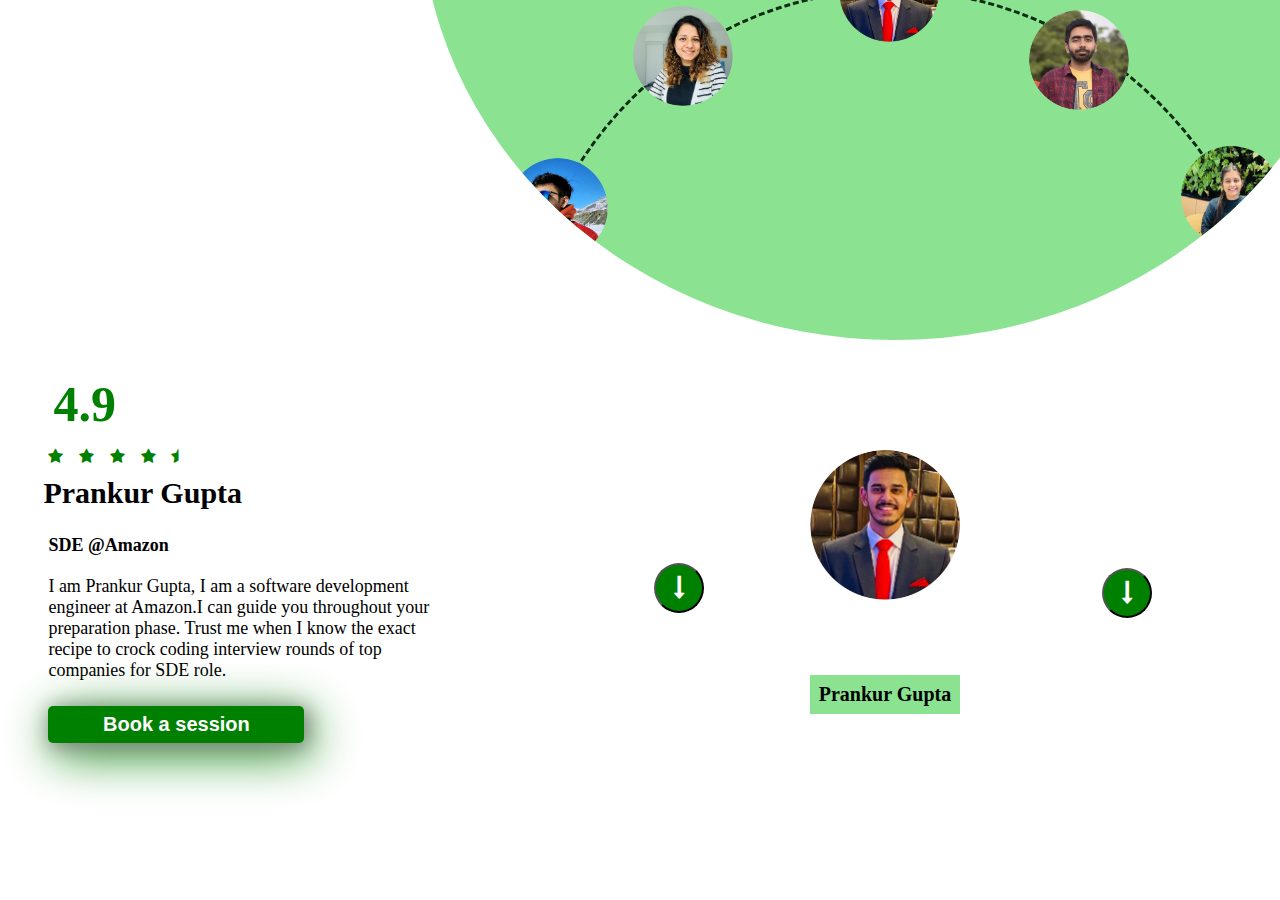
<file: index.html>
<!DOCTYPE html>







<html lang="en">

<head>
    <meta charset="UTF-8">
    <meta http-equiv="X-UA-Compatible" content="IE=edge">
    <meta name="viewport" content="width=device-width, initial-scale=1.0">
    <title> Mentro-Web-Challenge</title>
<link rel="stylesheet" href="test.css">

<!-- <link rel="stylesheet" href="images/test.css"> -->
    <link rel="stylesheet" href="https://maxcdn.bootstrapcdn.com/font-awesome/4.7.0/css/font-awesome.min.css">
</head>
<body>
   
    <div class="container">
      <div class="text-side">
          <h3 class="rate">4.9</h3>
          <div class="rating">
              
          
        <span><i class="fa fa-star" aria-hidden="true"></i></span>
              <span><i class="fa fa-star" aria-hidden="true" ></i></span>
              <span><i class="fa fa-star" aria-hidden="true" ></i></span>
              <span><i class="fa fa-star" aria-hidden="true"></i></span>
              <span><i class="fa fa-star-half" aria-hidden="true"></i></span>
        
        </div>
        <h1 class="h1">Prankur Gupta</h1>
      <p class="title">SDE @Amazon</p>
      <p class="text">I am Prankur Gupta, I am a software development engineer at Amazon.I can guide you throughout your preparation phase. Trust me when I know the exact recipe to crock coding interview rounds of top companies for SDE role. </p>
    <button class="btn-x" type="submit"> 
    Book a session 
    </button>
    
    
      </div>  
      <div class="slides">
        <div class="slide-holder">


    <div class="slide ">






       <img src="images/Ellipse 17.png" alt="image">
        
    </div>

     

 <div class="slide ">






       <img src="images/Ellipse 18.png" alt="image">
        
    </div>

     
    <div class="slide" >
        <img src="images/Ellipse 21.png" alt="inage">

        
    </div>


             <div class="slide" >







        <img src="images/Ellipse 20.png" alt="image">

        
    </div>


          <div class="slide " >
        <img src="images/Ellipse 19.png" alt="image">


    </div>


    <div class="slide" >



        <img  src = "images/Ellipse 17.png"  alt="image"/>
        

      
    </div>



    <div class="slide" >
        <img src="images/Ellipse 18.png" alt="inage">

        
    </div>

    <div class="slide ">






       <img src="images/Ellipse 21.png" alt="image">
        
    </div>


    <div class="slide" >







        <img src="images/Ellipse 19.png" alt="image">

        
    </div>




        </div>
   

    </div>
 
    <button class="btn-left" type="submit"> <i class="fa fa-long-arrow-down"></i> </button>

        <button class="btn-right" type="submit"><i class="fa fa-long-arrow-down"></i> </button>

<div class="center-img" id="bg">
    <img src="images/Ellipse 17.png" alt="center-img">
</div>
<div class="name-tag" id="names">
    Prankur Gupta
</div>
      </div>
    </div>
    
    
    
    </body>
   
  
    <script src="script.js"></script>
    <!-- <script src="test.js"></script> -->
    </html>
</file>
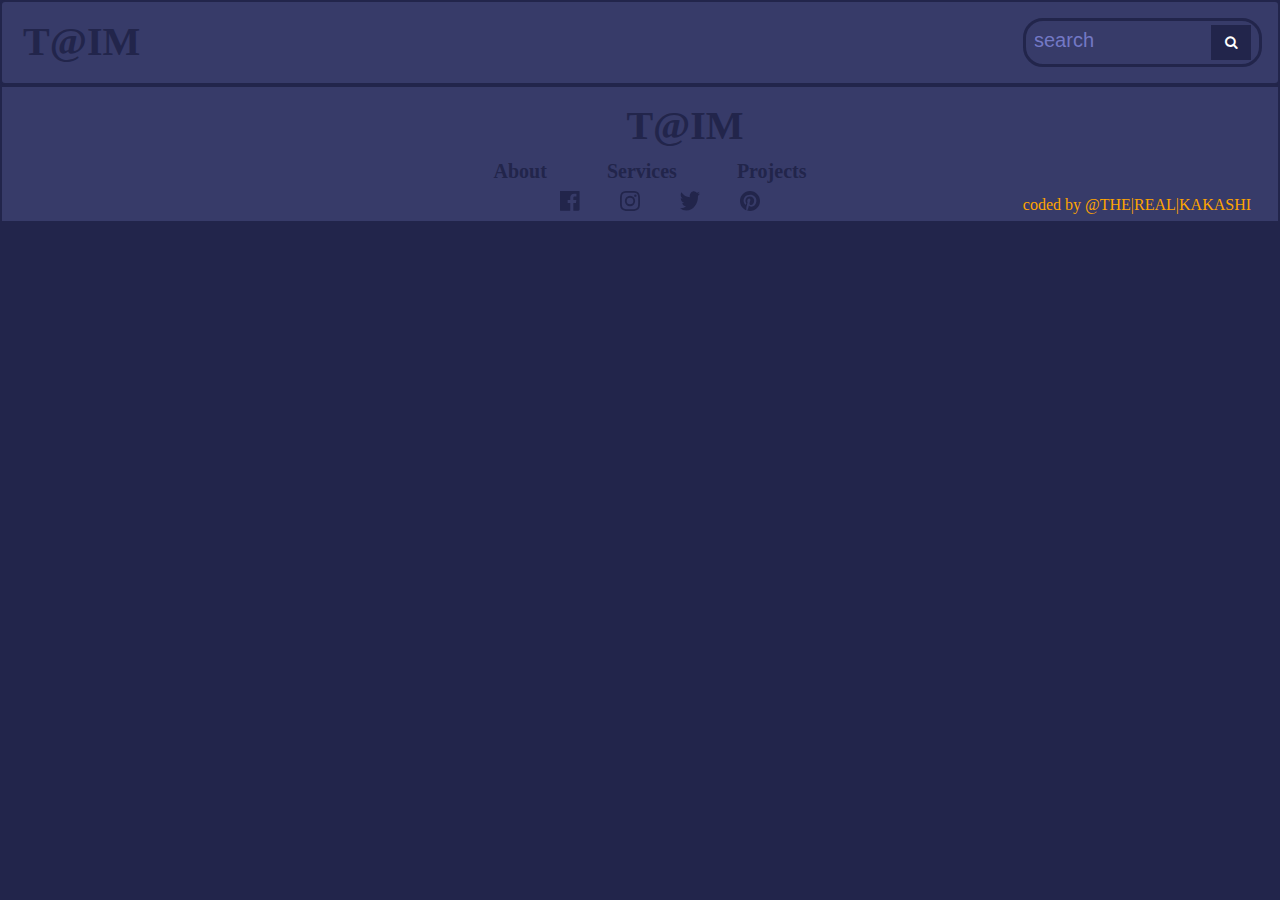
<file: movieApp.html>
<!DOCTYPE html>
<html lang="en">
  <head>
    <meta charset="UTF-8" />
    <meta http-equiv="X-UA-Compatible" content="IE=edge" />
    <meta name="viewport" content="width=device-width, initial-scale=1.0" />
     <link rel="stylesheet" href="https://maxcdn.bootstrapcdn.com/font-awesome/4.7.0/css/font-awesome.min.css">
    <title>Document</title>

  </head>
  <body>
    <header>
      <h1>T@IM</h1>
      <form class="form-control" id="form">
        <input type="text" placeholder="search" id="search"  class="search"/>
        <button id="headBtn">
         <i class="fa fa-search" aria-hidden="true"></i>
        </button>
      </form>
    </header>
    <main id="main">
  
    </main>
    <footer>
     <h1 id="logo">T@IM</h1> 
<nav class="bottom">
  <h6>  About </h6>
  <h6>Services</h6>
  <h6>Projects</h6>
  
</nav>
<div class="icons"><img src="images/icon-facebook.svg" alt="facebook">
    <img src="images/icon-instagram.svg" alt="instagram">
    <img src="images/icon-twitter.svg" alt="twitter">
    <img src="images/icon-pinterest.svg" alt="pin-interest">
</div>
<div class="owner">
    coded by @THE|REAL|KAKASHI
</div>
    </footer>
  </body>
  <style>
    * {
      box-sizing: border-box;
      margin: 0;
      padding: 0;
    }
    :root {
      --primary-color: #22254b;
      --secondary-color: #373b69;
    }
    body {
      display: flex;
      flex-direction: column;
      background-color: var(--primary-color);
    
      width: 100%;
      max-width: 100%;
      overflow-x: hidden;
    }
    header {
      
      background-color:  var(--secondary-color);

    border: solid 2px var(--primary-color);
      padding: 1rem;
      border-radius: 5px;
      width: 100%;
    box-shadow: 0px 4px 6px rgba(0, 0, 0 0.8);
      display: flex;
      justify-content: space-between;
    }
    header h1 {
      font-size: 40px;
      color: var(--primary-color);
      margin-left: 50px;
      margin-left: 5px;
    }
    #form{
      border: solid 3px var(--primary-color);
      display: flex;
      justify-content: center;
      align-items: center;
      border-radius: 20px;
      padding: 0.25rem 0.5rem;
    }
    .search{
      width: auto;
      height: 100%;
      background-color: transparent;
      border: 0;
      border-radius: 20px;
    align-items: center;
    display: flex;
    }
    .search::placeholder {
      color: #7378c5;
      font-size: 20px;
    }
    .search:focus{
        outline: 0;
        background-color: var(--primary-color);
        color: #fff;
        font-size: 1rem;
    }
    header #headBtn {
      padding: 10px 14px;
      border: none;
      background-color: var(--primary-color);
    }
    button i {
      font-size: 20px;
      color: #fff;
    }

     main{
          display: flex;
          justify-content: center;
          align-items: center;
          width: 100%;
          margin: 0;
          flex-wrap: wrap;
          background-color:var(--primary-color);
          /* color: #fff; */
      }
      .movie{
          background-color: var(--secondary-color);
          width: 300px;
          margin: 1rem;
          /* border-radius: 20px; */
          /* padding: 0.25rem; */
          position: relative;
          /* height: 500px; */
          overflow: hidden;
          border: 0;
          box-shadow: 0px 4px 5px rgba(0, 0, 0 0.2);
      }
      .movie-img{
          width: 100%;
          /* height: 250px; */
      }
      .movie-img img{
          width: 100%;
          /* border-top-right-radius: 20px; */
          /* border-top-left-radius: 20px; */
          /* height: 100%; */
          /* object-fit: cover; */
      }
      .movie-info{
          display: flex;
          justify-content:space-between;
          padding: 0.5rem 1rem 1rem;
          align-items: center;
          letter-spacing: 0.5px;
      }
      .movie-info h3{
        margin-top: 0;
      }
      .movie-info h5{
        border-radius: 3px;
        font-weight: bold;
        padding: 0.25rem;
        background-color: var(--primary-color);
      }
       .movie-info h5.green{
        color: lightgreen;
       }

       .movie-info h5.orange{
        color: orange;
       }

       .movie-info h5.red{
        color: red;
       }
       .overview{
        background-color: #fff;
padding: 2rem;
position: absolute;
left: 0;
bottom: 0;
color: #000;
right: 0;
max-height: 100%;
transform: translateY(101%);
transition: transform 0.3s ease-in;
       }
       .movie:hover .overview{
        transform: translateY(0);
       }





footer{
    background-color: var(--secondary-color);
    width: 100%;
    max-width: 100%;
    /* margin-top: -5px; */
    
    border: solid 2px var(--primary-color);
    display: flex;
    flex-direction: column;
    align-items: center;
    position: relative;
}
footer #logo{
    margin-left: 90px;
    margin-top: 15px;
    margin-bottom: 8px;
    /* width: 100px; */
    font-size: 40px;
    color: var(--primary-color);
    overflow: hidden;
}
.icons{
    display: flex;
    flex-direction: row;
    /* margin-left: 80px; */
    margin-left: 0px;
    margin-top: 0px;
    color:var(--primary-color);
}
.bottom{
    display: flex;
    margin-left: -40px;
}
.bottom h6{
    margin-left: 60px;
    font-size: 20px;
    margin-top: 3px;
    margin-bottom: 3px;
    color: var(--primary-color);
}
.icons img{
    margin-left: 40px;
    margin-top: 5px;
    margin-bottom: 10px;
}
.owner{
    margin: auto;
    position: absolute;
    width: 90%;
    left: 80%;
    bottom: 5%;
    color: orange;
}
  </style>
  <script src="movie.js"></script>
</html>
</file>
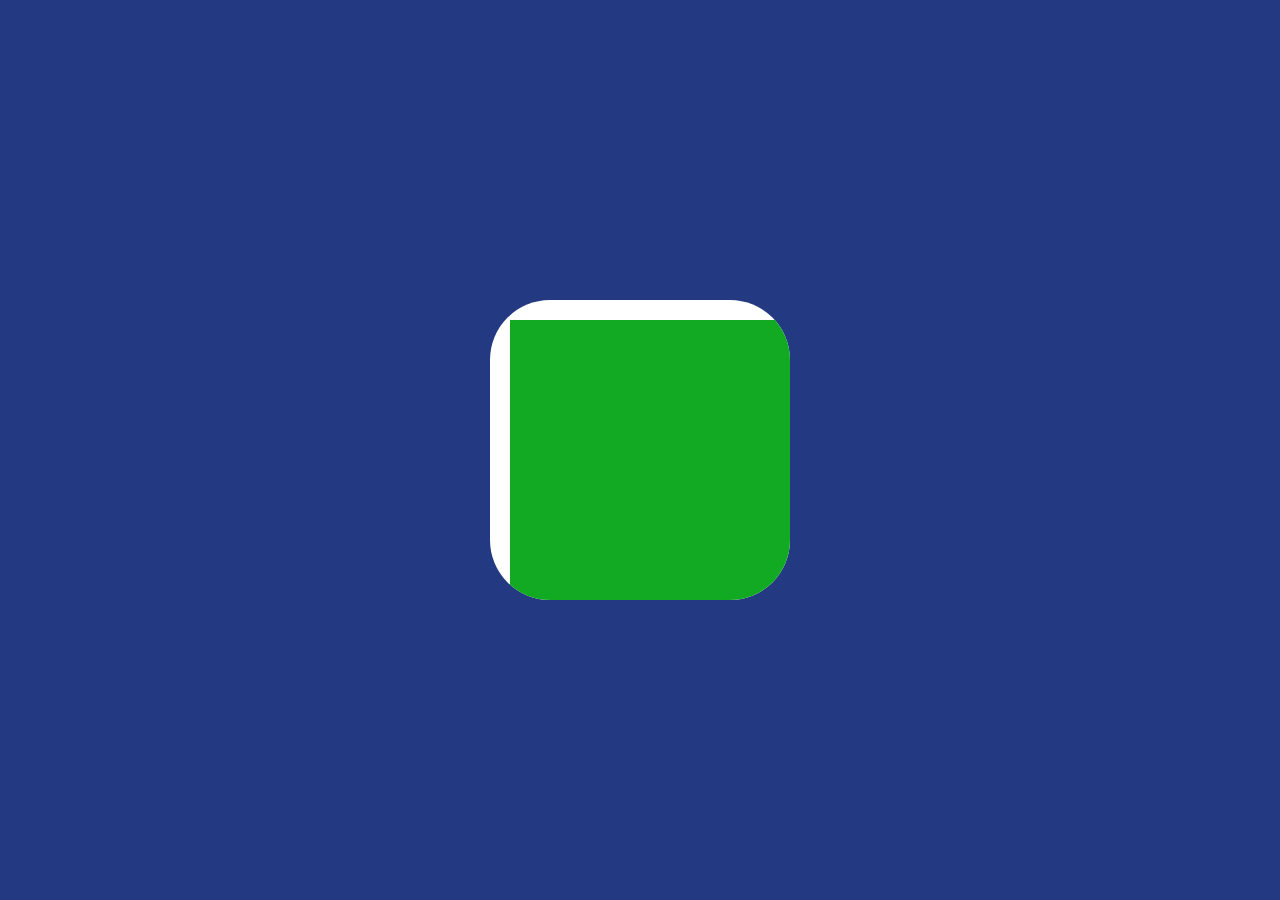
<file: My-Logo.html>
<!DOCTYPE html>
<html lang="en">
<head>
    <meta charset="UTF-8">
    <meta http-equiv="X-UA-Compatible" content="IE=edge">
    <meta name="viewport" content="width=device-width, initial-scale=1.0">
     <link rel="stylesheet" href="https://maxcdn.bootstrapcdn.com/font-awesome/4.7.0/css/font-awesome.min.css">

    <title>My Logo</title>
</head>
<body>
   <div class="logo-container" id="logofixer">
    <div class="logo-turner">
        <div class="circle1">

        </div>
        <div class="circle2">
            <div class="before-icon"></div>
        </div>
        <div class="cutText"></div>
    </div>
   </div> 
</body>
<style>
*{
    box-sizing: border-box;
    margin: 0;
    padding: 0;
}
body{
    height: 100vh;
    margin: 0;
    background-color: #233a82;
    display: flex;
    flex-direction: column;
    justify-content: center;
    align-items: center;

}
.logo-container{
    background-color: white;
    width: 300px;
    height: 300px;
    position: relative;
    /* top: 50%; */
    /* left: 50%; */
    border-radius: 20%;
    overflow: hidden;
}
.logo-turner{
    background-color: #1a2;
    width: 100%;
    height: 100%;
    margin: 20px;
    position: absolute;
    top: 0;
}





</style>
</html>
</file>
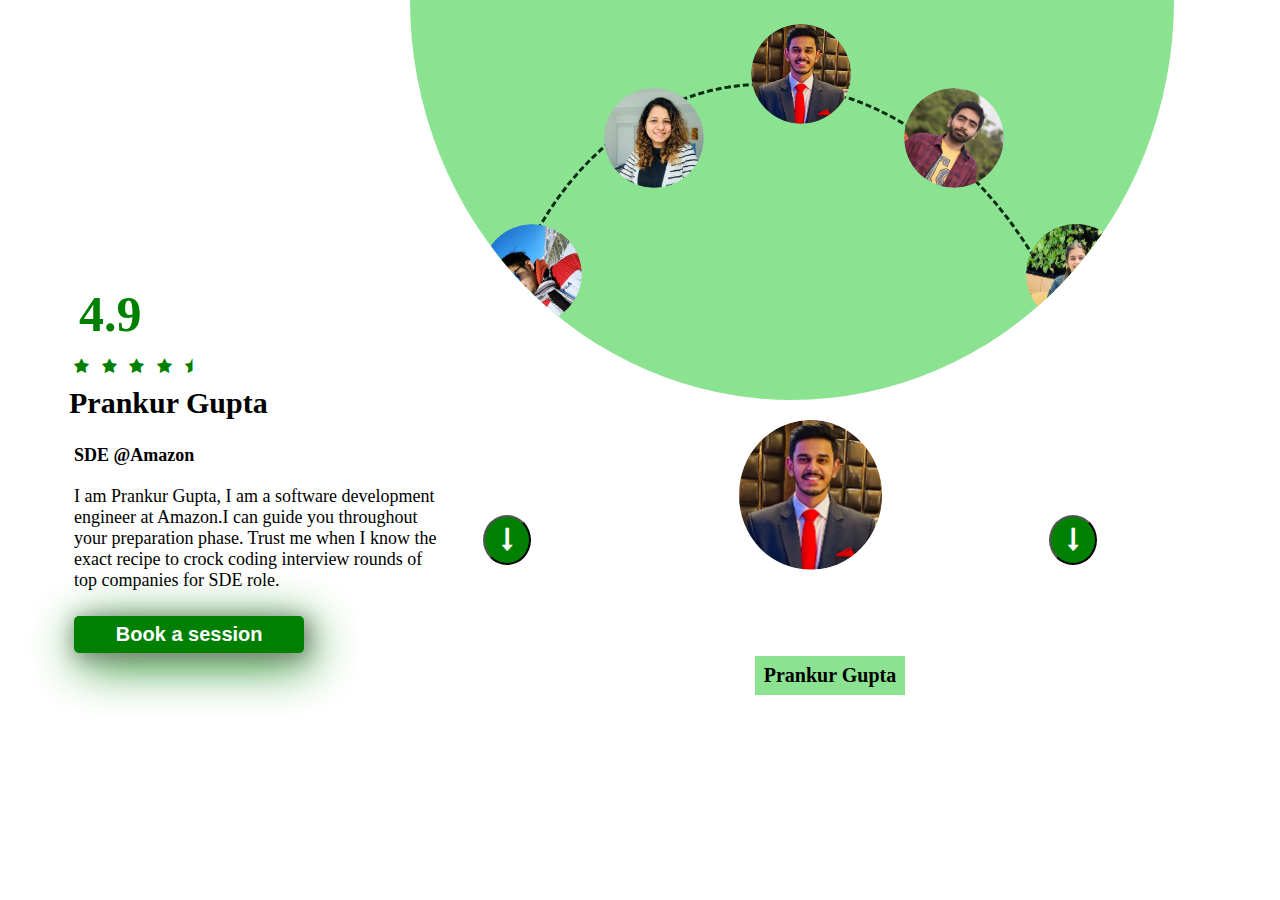
<file: test.html>
<!DOCTYPE html>







<html lang="en">

<head>
    <meta charset="UTF-8">
    <meta http-equiv="X-UA-Compatible" content="IE=edge">
    <meta name="viewport" content="width=device-width, initial-scale=1.0">
    <title> Movie</title>
<link rel="stylesheet" href="images/style.css">
    <link rel="stylesheet" href="https://maxcdn.bootstrapcdn.com/font-awesome/4.7.0/css/font-awesome.min.css">
</head>
<body>
   
    <div class="container">
      <div class="text-side">
          <h3 class="rate">4.9</h3>
          <div class="rating">
              
          
        <span><i class="fa fa-star" aria-hidden="true"></i></span>
              <span><i class="fa fa-star" aria-hidden="true" ></i></span>
              <span><i class="fa fa-star" aria-hidden="true" ></i></span>
              <span><i class="fa fa-star" aria-hidden="true"></i></span>
              <span><i class="fa fa-star-half" aria-hidden="true"></i></span>
        
        </div>
        <h1 class="h1">Prankur Gupta</h1>
      <p class="title">SDE @Amazon</p>
      <p class="text">I am Prankur Gupta, I am a software development engineer at Amazon.I can guide you throughout your preparation phase. Trust me when I know the exact recipe to crock coding interview rounds of top companies for SDE role. </p>
    <button class="btn-x" type="submit"> 
    Book a session 
    </button>
    
    
      </div>  
      <div class="slides">
        <div class="slide-holder">


    <div class="slide ">






       <img src="images/Ellipse 17.png" alt="image">
        
    </div>

     

 <div class="slide ">






       <img src="images/Ellipse 18.png" alt="image">
        
    </div>

     
    <div class="slide" >
        <img src="images/Ellipse 21.png" alt="inage">

        
    </div>


             <div class="slide" >







        <img src="images/Ellipse 20.png" alt="image">

        
    </div>


          <div class="slide " >
        <img src="images/Ellipse 19.png" alt="image">


    </div>


    <div class="slide" >



        <img  src = "images/Ellipse 17.png"  alt="image"/>
        

      
    </div>



    <div class="slide" >
        <img src="images/Ellipse 18.png" alt="inage">

        
    </div>

    <div class="slide ">






       <img src="images/Ellipse 21.png" alt="image">
        
    </div>


    <div class="slide" >







        <img src="images/Ellipse 19.png" alt="image">

        
    </div>




        </div>
   

    </div>
 
    <button class="btn-left" type="submit"> <i class="fa fa-long-arrow-down"></i> </button>

        <button class="btn-right" type="submit"><i class="fa fa-long-arrow-down"></i> </button>

<div class="center-img" id="bg">
    <img src="images/Ellipse 17.png" alt="center-img">
</div>
<div class="name-tag" id="names">
    Prankur Gupta
</div>
      </div>
    </div>
    
    
    
    </body>
   
  
    <!-- <script src="script.js"></script> -->
    <script src="test.js"></script>
    </html>
</file>
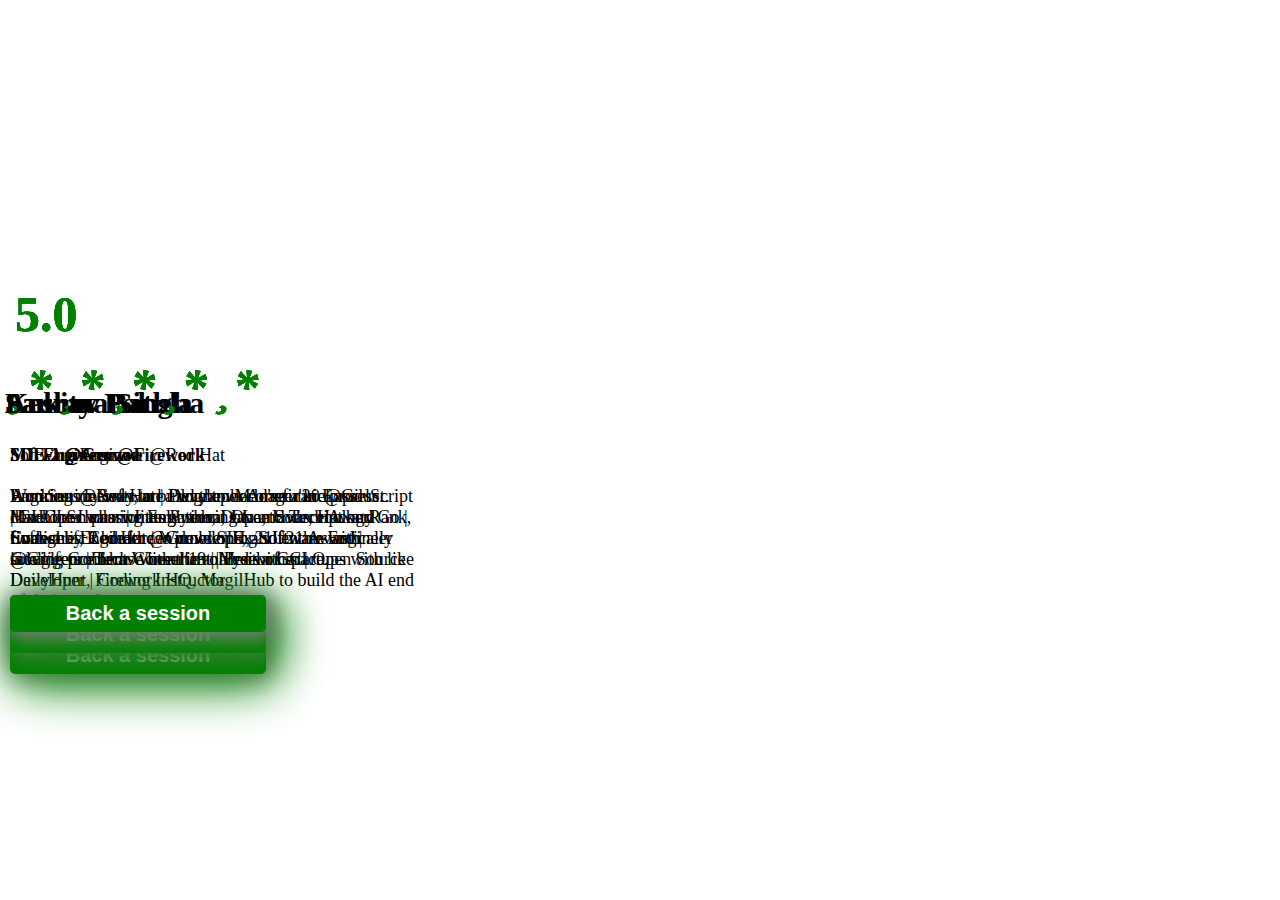
<file: images/texts.html>
<!DOCTYPE html>

<html lang="en">
  <head>
    <meta charset="UTF-8" />
    <meta http-equiv="X-UA-Compatible" content="IE=edge" />
    <meta name="viewport" content="width=device-width, initial-scale=1.0" />
    <title>Movie</title>
    <link rel="stylesheet" href="/images/style.css" />
    <link
      rel="stylesheet"
      href="https://maxcdn.bootstrapcdn.com/font-awesome/4.7.0/css/font-awesome.min.css"
    />
  </head>
  <body>
    <div class="text-side">
      <h3 class="rate">5.0</h3>
      <div class="rating">
        <span><i class="fas fa-star">*</i></span>
        <span><i class="fas fa-star">*</i></span>
        <span><i class="fas fa-star">*</i></span>
        <span><i class="fas fa-star">*</i></span>
        <span><i class="fas fa-star">*</i></span>
      </div>
      <h1 class="h1">Ankita</h1>
      <p class="title">ML Engineer @Firework</p>
      <p class="text">
        Working my way to build the world's future product. <br />
        Machine Learning Engineer, Data and Technology <br />Evangelist I
        breathe in developing software with intelligence.I have been involved
        with startups with like DailyHunt, Firework HQ, MagilHub to build the AI
        end of their products.
      </p>
      <button class="btn-x" type="submit">Back a session</button>
    </div>

    <!-- Keshav Bathla -->

    <div class="text-side">
      <h3 class="rate">5.0</h3>
      <div class="rating">
        <span><i class="fas fa-star">*</i></span>
        <span><i class="fas fa-star">*</i></span>
        <span><i class="fas fa-star">*</i></span>
        <span><i class="fas fa-star">*</i></span>
        <span><i class="fas fa-star">*</i></span>
      </div>
      <h1 class="h1">Keshav Bathla</h1>
      <p class="title">SDE-1 @Groww</p>
      <p class="text">
        A curious learner, on a way to become a kickass developer who writes
        Python, Java, Javascript and Go | Software Engineer @Groww | Ex-Software
        Engineer @Grofers | Tech Consultant | Freelancer | Open Source Developer
        | Coding Instructor
      </p>
      <button class="btn-x" type="submit">Back a session</button>
    </div>

    <!-- Saumya Singha -->

    <div class="text-side">
      <h3 class="rate">5.0</h3>
      <div class="rating">
        <span><i class="fas fa-star">*</i></span>
        <span><i class="fas fa-star">*</i></span>
        <span><i class="fas fa-star">*</i></span>
        <span><i class="fas fa-star">*</i></span>
        <span><i class="fas fa-star">*</i></span>
      </div>
      <h1 class="h1">Saumya Singha</h1>
      <p>Software Engineer @Red Hat</p>
      <p>Engineer @Red Hat | Program Manager'20 @GirlScript | GHCI Scholar | International Open Source Award finalist by Red Hat | Winner SIH, 21U21 Award | Google Connect Winner'19 | Mentor GCI</p>
      <button class="btn-x" type="submit">Back a session</button>
    </div>


    <!-- //Saura Pal -->
  <div class="text-side">
          <h3 class="rate">5.0</h3>
          <div class="rating">
              
          
        <span><i class="fas fa-star">*</i></span>
              <span><i class="fas fa-star">*</i></span>
              <span><i class="fas fa-star">*</i></span>
              <span><i class="fas fa-star">*</i></span>
              <span><i class="fas fa-star">*</i></span>
        
        </div>
        <h1 class="h1">Saurav Pal</h1>
      <p>SDE-2 @Amazon</p>
      <p>I am Senior Software Developer American Express. Have been passionately solving Leetcode, HackerRank, Codechef, Codeforces problems, and enthusiastically solving problems with the analysis of space.   </p>
    <button class="btn-x" type="submit"> 
    Back a session 
    </button>
    
    
      </div>  




  </body>
</html>
</file>
<file: test.css>
* {
  box-sizing: border-box;
  margin: 0;
  padding: 0;
}

body {
  height: 100vh;
  background-color: white;
  margin: 0;
  overflow-x: hidden;
  position: relative;
}

.container {
  display: flex;
  flex-wrap: wrap-reverse;
  /* flex-wrap: nowrap; */

  margin:  auto;
  width: 100%;
  height: 100%;
   min-height: 100vh;
  /* position: relative; */
  background-color: transparent;
  /* background-color: rgb(197, 205, 209); */
    overflow-x: hidden;
}

.text-side {
  display: flex;
  flex-direction: column;
  max-width: 40vw;
  min-height: 50vh;
  margin: auto auto 7% 3%;
  flex: 1 1 40rem;
  position: absolute;
  bottom: 0%;
  left: 0%;
}

.slides {
  /* background-color: yellow; */
  min-width: 950px;
  background-color: #8be392;
  height: 55rem;
    border-radius: 50%;
  position: absolute;
flex: 1 1 40rem;
  top: -60%;
  right: -7%;
  overflow: hidden;
}

.slides::before {
  content: "";
  width: 80%;
  margin: auto;
  position: absolute;
  top: 60%;
  transform: rotateZ(-10deg);
  left: 10%;
  height: 50rem;
  border: dashed 3px rgb(13, 45, 18);
  border-radius: 50%;
  /*background-color: yellow;*/
}

.slide {
  width: 100px;
  height: 100px;
  position: absolute;
  margin: 0 20px;
  top: 70%;
  left: 0%;
  border-radius: 50%;
}

.slide img {
  -o-object-fit: cover;
     object-fit: cover;
  width: 100%;
  height: 100%;
  border-radius: 50%;
}

.slide:nth-child(1) {
  top: 86.5%;
  left: 18%;
  transform: rotate(-150deg);
}

.slide:nth-child(2) {
  top: 71%;
  left: 0%;
  transform: rotate(-110deg);
}

.slide:nth-child(3) {
  top: 46%;
  left: -10%;
  transform: rotate(-95deg);
}

.slide:nth-child(4) {
  top: 21.5%;
  left: -3.5%;
  transform: rotate(-60deg);
}

.slide:nth-child(5) {
  top: 2.5%;
  left: 13%;
}

.slide:nth-child(6) {
  top: -5.5%;
  left: 40%;
}

.slide:nth-child(7) {
  top: 3%;
  left: 65%;
  transform: rotateZ(30deg);
}

.slide:nth-child(8) {
  top: 20%;
  left: 85%;
}

.slide:nth-child(9) {
  top: 92.5%;
  left: 42%;
  transform: rotate(30deg);
}

.center-img {
  position: absolute;
  top: 50%;
  border-radius: 50%;
  right: 20.5%;
  width: 150px;
  height: 150px;
  transition: img 5s ease;
}

.center-img img {
  -o-object-fit: cover;
     object-fit: cover;
  width: 100%;
  height: 100%;
  border-radius: 50%;
  transition: 5s ease-in-out;
}

.btn-left {
  background-color: green;
  border-radius: 50%;
  width: 50px;
  height: 50px;
  color: white;
  position: absolute;
  top: 62.5%;
  right: 41%;
  font-size: 24px;
}

.btn-right {
  background-color: green;
  border-radius: 50%;
  width: 50px;
  height: 50px;
  color: white;
  position: absolute;
  top: 63.1%;
  right: 7%;
  font-size: 24px;
}

.slide-holder {
  position: absolute;
  width: 100%;
  height: 100%;
  transform: rotate(0deg);
  border: solid 0px red;
  border-radius: 50%;
  width: 80%;
  margin: auto;
  position: absolute;
  top: 59.8%;
  transition: transform 2s ease-out;
  left: 10%;
  height: 50rem;
  border-radius: 50%;
  /*background-color: yellow;*/
}

@keyframes spin-test {
  0% {
    transform: rotate(30deg);
    transition-delay: 0.2s;
  }
  20% {
    transform: rotate(60deg);
    transition-delay: 0.4s;
  }
  40% {
    transform: rotate(90deg);
    transition-delay: 0.8s;
  }
  60% {
    transform: rotate(120deg);
    transition-delay: 0.12s;
  }
  80% {
    transform: rotate(150deg);
    transition-delay: 0.16s;
  }
  100% {
    transform: rotate(360deg);
    transition-delay: 20s;
  }
}
.name-tag {
  position: absolute;
  top: 75%;
  right: 20.5%;
  background-color: #8be392;
  padding: 0.5rem;
  min-width: 150px;
  display: flex;
  justify-content: center;
  align-items: center;
  font-weight: 600;
  font-size: 20px;
}

h1 {
  color: black;
  font-size: 30px;
  margin: 15px;
  margin-left: 5px;
  margin-top: 20px;
  font-weight: 700;
}

h3 {
  font-size: 50px;
  color: green;
  margin: 15px;
}

.rating {
  display: flex;
  width: 30%;
  margin-left: 5px;
}

span {
  width: 100%;
  height: 0.5em;
  margin-left: 0px;
  background-color: transparent;
}

span i {
  width: 100%;
  height: 100%;
  font-size: 50px;
  color: green;
  margin: 0px 5px 0px 5px;
  font-weight: 900;
}

p {
  font-size: 18px;
  color: black;
  margin: 10px;
  word-spacing: 1.5;
  width: 80%;
}

.title {
  font-size: 18px;
  font-weight: 600;
}

.btn-x {
  background-color: green;
  color: white;
  font-size: 20px;
  font-weight: bold;
  padding: 7px 4px;
  width: 50%;
  border-radius: 5px;
  margin-top: 15px;
  margin-left: 10px;
  border: none;
  transition: box-shadow 0.4s ease-in;
  box-shadow: 3px 3px 20px gray, 6px 10px 50px green;
}
button{
  cursor: pointer;
}
.btn-x:focus {
  outline: 0;
}
.btn-x:hover, .btn-x:active{
  box-shadow: none;
}
@media screen and (max-width: 1301px) {
  .center-img{
    right: 25%;
  }
  .btn-right{
    right: 10%;
  }
  .btn-left{
    right: 45%;
  }
  .name-tag{
    right: 25%;
  }
}
@media screen and (max-width: 920px) and (orientation: landscape) {
    /* body{
      display: none;
  } */
  body{
    position: relative;
  }
  .container{
    overflow-x: hidden;
    height: fit-content;
    flex-wrap: wrap;
    /* position: relative; */
  }
  .slides{
    min-width: 90%;
    width: 100%;
    height: 20rem;
    min-height: 50%;
    position: absolute;
    bottom: 100%;
    left: 0.3%;
    /* display: none; */
  }
.slide{
  width: 60px;
  height: 60px;
}
.slide:nth-child(1) {
  top: 86.5%;
  left: 18%;
  transform: rotate(-150deg);
}

.slide:nth-child(2) {
  top: 71%;
  left: -1%;
  transform: rotate(-110deg);
}

.slide:nth-child(3) {
  top: 47%;
  left: -10%;
  transform: rotate(-120deg);
}

.slide:nth-child(4) {
  top: 23.5%;
  left: -5%;
  transform: rotate(-60deg);
}

.slide:nth-child(5) {
  top: 2.5%;
  left: 14%;
}

.slide:nth-child(6) {
  top: -6.5%;
  left: 41%;
}

.slide:nth-child(7) {
  top: 3.5%;
  left: 69%;
  transform: rotateZ(30deg);
}

.slide:nth-child(8) {
  top: 26%;
  left: 86%;
}

.slide:nth-child(9) {
  top: 92.5%;
  left: 42%;
  transform: rotate(30deg);
}

.slide-holder {
  position: absolute;
  width: 100%;
  height: 100%;
  transform: rotate(0deg);
  border: solid 0px red;
  border-radius: 50%;
  width: 78%;
  margin: auto;
  position: absolute;
  top: 60%;
  transition: transform 1s ease-in ;
  left: 10%;
  height: 45rem;
  border-radius: 50%;
  /*background-color: yellow;*/
}

    .text-side{
    max-width: 80vw;
    margin-bottom: -5%;
    position: absolute;
    bottom: -110%;
  }
  .center-img{
    top: 45%;
    left: 45%;
    width: 90px;
    height: 90px;
  }
  .btn-left,.btn-right{
    top: 80%;
  }
  .btn-left{
   left: 25%;
  }
  .btn-right{
 
        right: 15%;
  }
  .name-tag{
    top: 70%;
    right: 35%;
  }
}

@media screen and (max-width: 1116px) and (min-width: 1113px) {
   .slides{
    min-width: 800px;
    height: 50rem;
    top: -60%;
    right: -10%;
    /* overflow: visible; */
  }
  .slide:nth-child(1) {
  top: 86.5%;
  left: 18%;
  transform: rotate(-150deg);
}

.slide:nth-child(2) {
  top: 71%;
  left: -1%;
  transform: rotate(-110deg);
}

.slide:nth-child(3) {
  top: 47%;
  left: -10%;
  transform: rotate(-120deg);
}

.slide:nth-child(4) {
  top: 23.5%;
  left: -5%;
  transform: rotate(-60deg);
}

.slide:nth-child(5) {
  top: -1%;
  left: 12%;
}

.slide:nth-child(6) {
  top: -6.5%;
  left: 41%;
}

.slide:nth-child(7) {
  top: 3.5%;
  left: 69%;
  transform: rotateZ(30deg);
}

.slide:nth-child(8) {
  top: 26%;
  left: 86%;
}

.slide:nth-child(9) {
  top: 92.5%;
  left: 42%;
  transform: rotate(30deg);
}

.slide-holder {
  position: absolute;
  width: 100%;
  height: 100%;
  transform: rotate(0deg);
  border: solid 0px red;
  border-radius: 50%;
  width: 75%;
  margin: auto;
  position: absolute;
  top: 60%;
  transition: transform 1s ease-in ;
  left: 10%;
  height: 38.5rem;
  border-radius: 50%;
  /*background-color: yellow;*/
}

  .center-img{
    right: 21%;
  width: 130px;
  height: 130px;
    top: 55%;
  }
  .btn-right{
    right: 10%;
        top: 70%;

  }
  .btn-left{
    right: 40%;
        top: 70%;

  }
  .name-tag{
    right: 20%;
        top: 80%;

  }
}



@media screen and (max-width:1000px) and (min-width: 971px) {
  body{
    position: relative;
  }
  .container{
    overflow-x: hidden;
    /* position: relative; */
  }
  .slides{
    min-width: 1000px;
    top: -15%;
    left: 0%;
  }

.slide:nth-child(1) {
  top: 86.5%;
  left: 18%;
  transform: rotate(-150deg);
}

.slide:nth-child(2) {
  top: 71%;
  left: -1%;
  transform: rotate(-110deg);
}

.slide:nth-child(3) {
  top: 47%;
  left: -10%;
  transform: rotate(-120deg);
}

.slide:nth-child(4) {
  top: 23.5%;
  left: -5%;
  transform: rotate(-60deg);
}

.slide:nth-child(5) {
  top: 2.5%;
  left: 14%;
}

.slide:nth-child(6) {
  top: -6.5%;
  left: 41%;
}

.slide:nth-child(7) {
  top: 3.5%;
  left: 69%;
  transform: rotateZ(30deg);
}

.slide:nth-child(8) {
  top: 26%;
  left: 86%;
}

.slide:nth-child(9) {
  top: 92.5%;
  left: 42%;
  transform: rotate(30deg);
}

.slide-holder {
  position: absolute;
  width: 100%;
  height: 100%;
  transform: rotate(0deg);
  border: solid 0px red;
  border-radius: 50%;
  width: 79%;
  margin: auto;
  position: absolute;
  top: 60%;
  transition: transform 1s ease-in ;
  left: 10.95%;
  height: 51rem;
  border-radius: 50%;
  /*background-color: yellow;*/
}

    .text-side{
    max-width: 100vw;
    margin-bottom: -5%;
  }
  .center-img{
    top: 24%;
    right: 39%;
  }
  .btn-left,.btn-right{
    top: 30%;
  }
  .btn-left{
   left: 25%;
  }
  .btn-right{
 
        right: 15%;
  }
  .name-tag{
    top: 35%;
    right: 38.5%;
  }
}



@media screen and (max-width:970px) {

  body{
    position: relative;
  }
  .container{
    overflow-x: hidden;
    /* position: relative; */
  }
  .slides{
    min-width: 900px;
    top: -35%;
    right: -10%;
  }

.slide:nth-child(1) {
  top: 86.5%;
  left: 18%;
  transform: rotate(-150deg);
}

.slide:nth-child(2) {
  top: 71%;
  left: -1%;
  transform: rotate(-110deg);
}

.slide:nth-child(3) {
  top: 47%;
  left: -10%;
  transform: rotate(-120deg);
}

.slide:nth-child(4) {
  top: 23.5%;
  left: -5%;
  transform: rotate(-60deg);
}

.slide:nth-child(5) {
  top: 2.5%;
  left: 14%;
}

.slide:nth-child(6) {
  top: -6.5%;
  left: 41%;
}

.slide:nth-child(7) {
  top: 3.5%;
  left: 69%;
  transform: rotateZ(30deg);
}

.slide:nth-child(8) {
  top: 26%;
  left: 86%;
}

.slide:nth-child(9) {
  top: 92.5%;
  left: 42%;
  transform: rotate(30deg);
}

.slide-holder {
  position: absolute;
  width: 100%;
  height: 100%;
  transform: rotate(0deg);
  border: solid 0px red;
  border-radius: 50%;
  width: 78%;
  margin: auto;
  position: absolute;
  top: 60%;
  transition: transform 1s ease-in ;
  left: 10%;
  height: 45rem;
  border-radius: 50%;
  /*background-color: yellow;*/
}

    .text-side{
    max-width: 80vw;
    margin-bottom: -5%;
  }
  .center-img{
    top: 45%;
    right: 35%;
  }
  .btn-left,.btn-right{
    top: 50%;
  }
  .btn-left{
   left: 25%;
  }
  .btn-right{
 
        right: 15%;
  }
  .name-tag{
    top: 63%;
    right: 35%;
  }
}


@media screen and (max-width: 850px) {
  body{
    position: relative;
  }
  .container{
    overflow-x: hidden;
    /* position: relative; */
  }
  .slides{
    min-width: 900px;
    top: -35%;
    right: -10%;
  }

.slide:nth-child(1) {
  top: 86.5%;
  left: 18%;
  transform: rotate(-150deg);
}

.slide:nth-child(2) {
  top: 71%;
  left: -1%;
  transform: rotate(-110deg);
}

.slide:nth-child(3) {
  top: 47%;
  left: -10%;
  transform: rotate(-120deg);
}

.slide:nth-child(4) {
  top: 23.5%;
  left: -5%;
  transform: rotate(-60deg);
}

.slide:nth-child(5) {
  top: 2.5%;
  left: 14%;
}

.slide:nth-child(6) {
  top: -6.5%;
  left: 41%;
}

.slide:nth-child(7) {
  top: 3.5%;
  left: 69%;
  transform: rotateZ(30deg);
}

.slide:nth-child(8) {
  top: 26%;
  left: 86%;
}

.slide:nth-child(9) {
  top: 92.5%;
  left: 42%;
  transform: rotate(30deg);
}

.slide-holder {
  position: absolute;
  width: 100%;
  height: 100%;
  transform: rotate(0deg);
  border: solid 0px red;
  border-radius: 50%;
  width: 78%;
  margin: auto;
  position: absolute;
  top: 60%;
  transition: transform 1s ease-in ;
  left: 10%;
  height: 45rem;
  border-radius: 50%;
  /*background-color: yellow;*/
}

    .text-side{
    max-width: 80vw;
    margin-bottom: -5%;
  }
  .center-img{
    top: 40%;
    right: 35%;
  }
  .btn-left,.btn-right{
    top: 50%;
  }
  .btn-left{
   left: 25%;
  }
  .btn-right{
 
        right: 15%;
  }
  .name-tag{
    top: 58%;
    right: 35%;
  }
}


@media screen and (max-width: 790px) {
  .slides{
    min-width: 900px;
    top: -48%;
    right: -10%;
    /* overflow: visible; */
  }

.slide:nth-child(1) {
  top: 86.5%;
  left: 18%;
  transform: rotate(-150deg);
}

.slide:nth-child(2) {
  top: 71%;
  left: -1%;
  transform: rotate(-110deg);
}

.slide:nth-child(3) {
  top: 47%;
  left: -10%;
  transform: rotate(-120deg);
}

.slide:nth-child(4) {
  top: 23.5%;
  left: -5%;
  transform: rotate(-60deg);
}

.slide:nth-child(5) {
  top: 2.5%;
  left: 14%;
}

.slide:nth-child(6) {
  top: -6.5%;
  left: 41%;
}

.slide:nth-child(7) {
  top: 3.5%;
  left: 69%;
  transform: rotateZ(30deg);
}

.slide:nth-child(8) {
  top: 26%;
  left: 86%;
}

.slide:nth-child(9) {
  top: 92.5%;
  left: 42%;
  transform: rotate(30deg);
}

.slide-holder {
  position: absolute;
  width: 100%;
  height: 100%;
  transform: rotate(0deg);
  border: solid 0px red;
  border-radius: 50%;
  width: 78%;
  margin: auto;
  position: absolute;
  top: 60%;
  transition: transform 1s ease-in ;
  left: 10%;
  height: 45rem;
  border-radius: 50%;
  /*background-color: yellow;*/
}


.text-side{
  padding-bottom: 2rem;
}

}
@media screen and (max-width: 500px) {

body {
  height: 100vh;
  background-color: white;
  /* display: flex; */
  margin: 0;
   overflow-x: hidden;
}

.container {
  display: flex;
  flex-wrap: wrap-reverse;
  /* flex-wrap: nowrap; */
  justify-content: center;
  align-items: center;
  margin:  auto;
  /* width: 100%; */
  /* height: 100%; */
   min-height: fit-content;
  /* position: relative; */
  background-color: transparent;
  /* background-color: rgb(197, 205, 209); */
    overflow-x: hidden;
}

.text-side {
  display: flex;
  justify-content: center;
  align-items: center;
  flex-direction: column;
  max-width: 100vw;
  /* padding-top: 20rem ; */
  /* background-color: red; */
  margin: auto auto 1% 3%;
  flex: 1 1 40rem;
  position: absolute;
  bottom: -7%;
  left: 0%;
  min-height: 50%;
}

.slides {
  /* background-color: yellow; */
  min-width: 500px;
  background-color: #8be392;
  height: 28rem;
    border-radius: 50%;
  position: absolute;
flex: 1 1 40rem;
  top: -18%;
  right: -12%;
  overflow: hidden;
  min-height: 50%;
}

.slides::before {
  content: "";
  width: 80%;
  margin: auto;
  position: absolute;
  top: 60%;
  transform: rotateZ(-10deg);
  left: 10%;
  height: 28rem;
  border: dashed 3px rgb(13, 45, 18);
  border-radius: 50%;
  /*background-color: yellow;*/
}

.slide {
  width: 70px;
  height: 70px;
  position: absolute;
  margin: 0 20px;
  top: 70%;
  left: 0%;
  border-radius: 50%;
}

.slide img {
  -o-object-fit: cover;
     object-fit: cover;
  width: 100%;
  height: 100%;
  border-radius: 50%;
}

.slide:nth-child(1) {
  top: 86.5%;
  left: 18%;
  transform: rotate(-150deg);
}

.slide:nth-child(2) {
  top: 71%;
  left: -3%;
  transform: rotate(-110deg);
}

.slide:nth-child(3) {
  top: 46%;
  left: -13%;
  transform: rotate(-120deg);
}

.slide:nth-child(4) {
  top: 21%;
  left: -9%;
  transform: rotate(-60deg);
}

.slide:nth-child(5) {
  top: -1%;
  left: 8.5%;
}

.slide:nth-child(6) {
  top: -6.5%;
  left: 37.5%;
}

.slide:nth-child(7) {
  top: 1.5%;
  left: 63%;
  transform: rotateZ(30deg);
}

.slide:nth-child(8) {
  top: 22%;
  left: 80%;
}

.slide:nth-child(9) {
  top: 92.5%;
  left: 42%;
  transform: rotate(30deg);
}

.center-img {
  position: absolute;
  top: 36%;
  border-radius: 50%;
  right: 37%;
  width: 90px;
  height: 90px;
  transition: 5s ease;
}

.center-img img {
  -o-object-fit: cover;
     object-fit: cover;
  width: 100%;
  height: 100%;
  border-radius: 50%;
  transition: 5s ease-in-out;
}

.btn-left {
  background-color: green;
  border-radius: 50%;
  width: 50px;
  height: 50px;
  color: white;
  position: absolute;
  top: 45%;
  left: 10%;
  font-size: 24px;
}

.btn-right {
  background-color: green;
  border-radius: 50%;
  width: 50px;
  height: 50px;
  color: white;
  position: absolute;
  top: 45%;
  right: 10%;
  font-size: 24px;
}

.slide-holder {
  position: absolute;
  width: 100%;
  height: 100%;
  transform: rotate(0deg);
  border: solid 0px red;
  border-radius: 50%;
  width: 80%;
  margin: auto;
  position: absolute;
  top: 60%;
  transition: transform 1s ease-in ;
  left: 10%;
  height: 25.3rem;
  border-radius: 50%;
  /*background-color: yellow;*/
}

@keyframes spin-test {
  0% {
    transform: rotate(0deg);
    transition-delay: 0.2s;
  }
  20% {
    transform: rotate(36deg);
    transition-delay: 0.4s;
  }
  40% {
    transform: rotate(72deg);
    transition-delay: 0.8s;
  }
  60% {
    transform: rotate(108deg);
    transition-delay: 0.12s;
  }
  80% {
    transform: rotate(144deg);
    transition-delay: 0.16s;
  }
  100% {
    transform: rotate(360deg);
    transition-delay: 20s;
  }
}
.name-tag {
  position: absolute;
  top: 50%;
  right: 30%;
  background-color: #8be392;
  padding: 0.5rem;
  min-width: 150px;
  display: flex;
  justify-content: center;
  align-items: center;
  font-weight: 600;
  font-size: 20px;
}

h1 {
  color: black;
  font-size: 25px;
  margin: 10px;
  margin-left: 5px;
  margin-top: 10px;
  font-weight: 700;
  width: 100%;

  text-align: center;
}

h3 {
  font-size: 40px;
  color: green;
  margin: 10px;
    width: 100%;
  text-align: center;
}

.rating {
  display: flex;

  text-align: center;
  width: 30%;
  margin-left: 5px;
}

span {
  width: 100%;
  height: 0.5em;
  margin-left: 0px;
    width: 100%;
  text-align: center;
  background-color: transparent;
}

span i {
  width: 100%;
  height: 100%;
  font-size: 40px;
  color: green;
  margin: 0px 5px 0px 5px;
  font-weight: 900;
}

p {
  font-size: 16px;
  color: black;
  margin: 5px;
  word-spacing: 1.5;
    width: 100%;
  text-align: center;
  width: 95%;
  word-break:normal;

}

.title {
  font-size: 16px;
  font-weight: 600;
}

.btn-x {
  background-color: green;
  color: white;
  font-size: 20px;
  font-weight: bold;
  padding: 7px 4px;
    width: 100%;
  text-align: center;
  width: 50%;
  border-radius: 5px;
  margin-top: 15px;
  margin-left: 10px;
  border: none;
  
  box-shadow: 3px 3px 20px gray, 6px 10px 50px green;
}

.btn-x:focus {
  outline: 0;
}

}



@media screen and (max-width: 391px) and (min-width: 372px) {

body {
  height: 100vh;
  background-color: white;
  /* display: flex; */
  margin: 0;
   overflow-x: hidden;
}

.container {
  display: flex;
  flex-wrap: wrap-reverse;
  /* flex-wrap: nowrap; */
  justify-content: center;
  align-items: center;
  margin:  auto;
  /* width: 100%; */
  /* height: 100%; */
   min-height: 100vh;
  /* position: relative; */
  background-color: transparent;
  /* background-color: rgb(197, 205, 209); */
    overflow-x: hidden;
}

.text-side {
  display: flex;
  justify-content: center;
  align-items: center;
  flex-direction: column;
  max-width: 100vw;
  /* padding-top: 20rem ; */
  /* background-color: red; */
  margin: auto auto 1% 3%;
  flex: 1 1 40rem;
  position: absolute;
  bottom: -35%;
  left: 0%;
  padding-bottom: 1rem;
  min-height: 70%;
  /* background-color: yellow; */
}

.slides {
  /* background-color: yellow; */
  min-width: 450px;
  background-color: #8be392;
  height: 28rem;
    border-radius: 50%;
  position: absolute;
flex: 1 1 40rem;
  top: -18%;
  right: -12%;
  overflow: hidden;
  /* overflow: visible; */
  min-height: 50%;
}

.slides::before {
  content: "";
  width: 80%;
  margin: auto;
  position: absolute;
  top: 60%;
  transform: rotateZ(-10deg);
  left: 10%;
  height: 28rem;
  border: dashed 3px rgb(13, 45, 18);
  border-radius: 50%;
  /*background-color: yellow;*/
}

.slide {
  width: 65px;
  height: 65px;
  position: absolute;
  margin: 0 20px;
  top: 70%;
  left: 0%;
  border-radius: 50%;
}

.slide img {
  -o-object-fit: cover;
     object-fit: cover;
  width: 100%;
  height: 100%;
  border-radius: 50%;
}

.slide:nth-child(1) {
  top: 86.5%;
  left: 18%;
  transform: rotate(-150deg);
}

.slide:nth-child(2) {
  top: 71%;
  left: -3%;
  transform: rotate(-110deg);
}

.slide:nth-child(3) {
  top: 46%;
  left: -13%;
  transform: rotate(-120deg);
}

.slide:nth-child(4) {
  top: 21%;
  left: -9%;
  transform: rotate(-60deg);
}

.slide:nth-child(5) {
  top: -1%;
  left: 8.5%;
}

.slide:nth-child(6) {
  top: -6.5%;
  left: 37.5%;
}

.slide:nth-child(7) {
  top: 1.5%;
  left: 63%;
  transform: rotateZ(30deg);
}

.slide:nth-child(8) {
  top: 22%;
  left: 80%;
}

.slide:nth-child(9) {
  top: 92.5%;
  left: 42%;
  transform: rotate(30deg);
}
.center-img {
  position: absolute;
  top: 45%;
  border-radius: 50%;
  right: 37%;
  width: 80px;
  height: 80px;
  transition: 5s ease;
}

.center-img img {
  -o-object-fit: cover;
     object-fit: cover;
  width: 100%;
  height: 100%;
  border-radius: 50%;
  transition: 5s ease-in-out;
}

.btn-left {
  background-color: green;
  border-radius: 50%;
  width: 50px;
  height: 50px;
  color: white;
  position: absolute;
  top: 55%;
  left: 10%;
  font-size: 24px;
}

.btn-right {
  background-color: green;
  border-radius: 50%;
  width: 50px;
  height: 50px;
  color: white;
  position: absolute;
  top: 55%;
  right: 10%;
  font-size: 24px;
}


.slide-holder {
  position: absolute;
  width: 100%;
  height: 100%;
  transform: rotate(0deg);
  border: solid 0px red;
  border-radius: 50%;
  width: 80%;
  margin: auto;
  position: absolute;
  top: 60%;
  transition: transform 1s ease-in ;
  left: 10%;
  height: 22.5rem;
  border-radius: 50%;
  /*background-color: yellow;*/
}

@keyframes spin-test {
  0% {
    transform: rotate(0deg);
    transition-delay: 0.2s;
  }
  20% {
    transform: rotate(36deg);
    transition-delay: 0.4s;
  }
  40% {
    transform: rotate(72deg);
    transition-delay: 0.8s;
  }
  60% {
    transform: rotate(108deg);
    transition-delay: 0.12s;
  }
  80% {
    transform: rotate(144deg);
    transition-delay: 0.16s;
  }
  100% {
    transform: rotate(360deg);
    transition-delay: 20s;
  }
}
.name-tag {
  position: absolute;
  top: 60%;
  right: 30%;
  background-color: #8be392;
  padding: 0.5rem;
  min-width: 140px;
  display: flex;
  justify-content: center;
  align-items: center;
  font-weight: 600;
  font-size: 18px;
}

h1 {
  color: black;
  font-size: 25px;
  margin: 10px;
  margin-left: 5px;
  margin-top: 10px;
  font-weight: 700;
  width: 100%;

  text-align: center;
}

h3 {
  font-size: 40px;
  color: green;
  margin: 10px;
    width: 100%;
  text-align: center;
}

.rating {
  display: flex;

  text-align: center;
  width: 30%;
  margin-left: 5px;
}

span {
  width: 100%;
  height: 0.5em;
  margin-left: 0px;
    width: 100%;
  text-align: center;
  background-color: transparent;
}

span i {
  width: 100%;
  height: 100%;
  font-size: 40px;
  color: green;
  margin: 0px 5px 0px 5px;
  font-weight: 900;
}

p {
  font-size: 16px;
  color: black;
  margin: 5px;
  word-spacing: 1.5;
    width: 100%;
  text-align: center;
  width: 95%;
  word-break:normal;

}

.title {
  font-size: 16px;
  font-weight: 600;
}

.btn-x {
  background-color: green;
  color: white;
  font-size: 20px;
  font-weight: bold;
  padding: 7px 4px;
    width: 100%;
  text-align: center;
  width: 50%;
  border-radius: 5px;
  margin-top: 15px;
  margin-left: 10px;
  border: none;
  
  box-shadow: 3px 3px 20px gray, 6px 10px 50px green;
}

.btn-x:focus {
  outline: 0;
}
}


@media screen and (max-width: 364px) {

body {
  height: 100vh;
  background-color: white;
  display: flex;
  margin: 0;
}

.container {
  display: flex;
  flex-wrap: wrap-reverse;
  /* flex-wrap: nowrap; */
  justify-content: center;
  align-items: center;
  margin:  auto;
  width: 100%;
  /* height: 100%; */
   /* min-height: 100vh; */
  /* position: relative; */
  background-color: transparent;
  /* background-color: rgb(197, 205, 209); */
    overflow-x: hidden;
}

.text-side {
  display: flex;
  justify-content: center;
  align-items: center;
  flex-direction: column;
  max-width: 100vw;
  margin: auto auto 4% 3%;
  flex: 1 1 40rem;
 bottom: -25%;
 padding-bottom: 2rem ;
}

.slides {
  /* background-color: yellow; */
  min-width: 450px;
  background-color: #8be392;
  height: 28rem;
    border-radius: 50%;
  position: absolute;
flex: 1 1 40rem;
  top: -20%;
  right: -15%;
  overflow: hidden;
  /* overflow: visible; */
}

.slides::before {
  content: "";
  width: 80%;
  margin: auto;
  position: absolute;
  top: 60%;
  transform: rotateZ(-10deg);
  left: 10%;
  height: 28rem;
  border: dashed 3px rgb(13, 45, 18);
  border-radius: 50%;
  /*background-color: yellow;*/
}

.slide {
  width: 65px;
  height: 65px;
  position: absolute;
  margin: 0 20px;
  top: 70%;
  left: 0%;
  border-radius: 50%;
}

.slide img {
  -o-object-fit: cover;
     object-fit: cover;
  width: 100%;
  height: 100%;
  border-radius: 50%;
}

.slide:nth-child(1) {
  top: 86.5%;
  left: 18%;
  transform: rotate(-150deg);
}

.slide:nth-child(2) {
  top: 71%;
  left: -5%;
  transform: rotate(-110deg);
}

.slide:nth-child(3) {
  top: 46%;
  left: -13%;
  transform: rotate(-120deg);
}

.slide:nth-child(4) {
  top: 21%;
  left: -9%;
  transform: rotate(-60deg);
}

.slide:nth-child(5) {
  top: -1%;
  left: 8.5%;
}

.slide:nth-child(6) {
  top: -6.5%;
  left: 37.5%;
}

.slide:nth-child(7) {
  top: 1.5%;
  left: 63%;
  transform: rotateZ(30deg);
}

.slide:nth-child(8) {
  top: 22%;
  left: 80%;
}

.slide:nth-child(9) {
  top: 92.5%;
  left: 42%;
  transform: rotate(30deg);
}

.center-img {
  position: absolute;
  top: 36%;
  border-radius: 50%;
  right: 37%;
  width: 80px;
  height: 80px;
  transition: 5s ease;
}

.center-img img {
  -o-object-fit: cover;
     object-fit: cover;
  width: 100%;
  height: 100%;
  border-radius: 50%;
  transition: 5s ease-in-out;
}

.btn-left {
  background-color: green;
  border-radius: 50%;
  width: 50px;
  height: 50px;
  color: white;
  position: absolute;
  top: 45%;
  left: 10%;
  font-size: 24px;
}

.btn-right {
  background-color: green;
  border-radius: 50%;
  width: 50px;
  height: 50px;
  color: white;
  position: absolute;
  top: 45%;
  right: 10%;
  font-size: 24px;
}


.slide-holder {
  position: absolute;
  width: 100%;
  height: 100%;
  transform: rotate(0deg);
  border: solid 0px red;
  border-radius: 50%;
  width: 78%;
  margin: auto;
  position: absolute;
  top: 60%;
  transition: transform 1s ease-in ;
  left: 10%;
  height: 22rem;
  border-radius: 50%;
  /*background-color: yellow;*/
}

@keyframes spin-test {
  0% {
    transform: rotate(0deg);
    transition-delay: 0.2s;
  }
  20% {
    transform: rotate(36deg);
    transition-delay: 0.4s;
  }
  40% {
    transform: rotate(72deg);
    transition-delay: 0.8s;
  }
  60% {
    transform: rotate(108deg);
    transition-delay: 0.12s;
  }
  80% {
    transform: rotate(144deg);
    transition-delay: 0.16s;
  }
  100% {
    transform: rotate(360deg);
    transition-delay: 20s;
  }
}
.name-tag {
  position: absolute;
  top: 50%;
  right: 28%;
  background-color: #8be392;
  padding: 0.5rem;
  min-width: 150px;
  display: flex;
  justify-content: center;
  align-items: center;
  font-weight: 600;
  font-size: 20px;
}

h1 {
  color: black;
  font-size: 30px;
  margin: 10px;
  margin-left: 5px;
  margin-top: 10px;
  font-weight: 700;
  width: 100%;
  text-align: center;
}

h3 {
  font-size: 40px;
  color: green;
  margin: 10px;
    width: 100%;
  text-align: center;
}

.rating {
  display: flex;

  text-align: center;
  width: 30%;
  margin-left: 5px;
}

span {
  width: 100%;
  height: 0.5em;
  margin-left: 0px;
    width: 100%;
  text-align: center;
  background-color: transparent;
}

span i {
  width: 100%;
  height: 100%;
  font-size: 40px;
  color: green;
  margin: 0px 5px 0px 5px;
  font-weight: 900;
}

p {
  font-size: 18px;
  color: black;
  margin: 10px;
  word-spacing: 1.5;
    width: 100%;
  text-align: center;
  width: 95%;

}

.title {
  font-size: 18px;
  font-weight: 600;
}

.btn-x {
  background-color: green;
  color: white;
  font-size: 20px;
  font-weight: bold;
  padding: 7px 4px;
    width: 100%;
  text-align: center;
  width: 50%;
  border-radius: 5px;
  margin-top: 15px;
  margin-left: 10px;
  border: none;
  
  box-shadow: 3px 3px 20px gray, 6px 10px 50px green;
}

.btn-x:focus {
  outline: 0;
}

}




@media screen and (max-width: 324px) {

body {
  height: 100vh;
  background-color: white;
  display: flex;
  margin: 0;
}

.container {
  display: flex;
  flex-wrap: wrap-reverse;
  /* flex-wrap: nowrap; */
  justify-content: center;
  align-items: center;
  margin:  auto;
  width: 100%;
  /* height: 100%; */
   /* min-height: 100vh; */
  /* position: relative; */
  background-color: transparent;
  /* background-color: rgb(197, 205, 209); */
    overflow-x: hidden;
}

.text-side {
  display: flex;
  justify-content: center;
  align-items: center;
  flex-direction: column;
  max-width: 100vw;
  margin: auto auto 4% 3%;
  flex: 1 1 40rem;
  position: absolute;
  bottom: -67%;
  padding-bottom: 2rem;
  left: 5%;
}

.slides {
  /* background-color: yellow; */
  min-width: 370px;
  background-color: #8be392;
  height: 20rem;
    border-radius: 50%;
  position: absolute;
flex: 1 1 40rem;
  top: -20%;
  right: -10%;
  overflow: hidden;
  /* overflow: visible; */
}

.slides::before {
  content: "";
  width: 80%;
  margin: auto;
  position: absolute;
  top: 60%;
  transform: rotateZ(-10deg);
  left: 10%;
  height: 20rem;
  border: dashed 3px rgb(13, 45, 18);
  border-radius: 50%;
  /*background-color: yellow;*/
}

.slide {
  width: 50px;
  height: 50px;
  position: absolute;
  margin: 0 20px;
  top: 70%;
  left: 0%;
  border-radius: 50%;
}

.slide img {
  -o-object-fit: cover;
     object-fit: cover;
  width: 100%;
  height: 100%;
  border-radius: 50%;
}

.slide:nth-child(1) {
  top: 86.5%;
  left: 18%;
  transform: rotate(-150deg);
}

.slide:nth-child(2) {
  top: 71%;
  left: -5%;
  transform: rotate(-110deg);
}

.slide:nth-child(3) {
  top: 46%;
  left: -13%;
  transform: rotate(-120deg);
}

.slide:nth-child(4) {
  top: 21%;
  left: -9%;
  transform: rotate(-60deg);
}

.slide:nth-child(5) {
  top: -1%;
  left: 8.5%;
}

.slide:nth-child(6) {
  top: -6.5%;
  left: 37.5%;
}

.slide:nth-child(7) {
  top: 1.5%;
  left: 63%;
  transform: rotateZ(30deg);
}

.slide:nth-child(8) {
  top: 22%;
  left: 80%;
}

.slide:nth-child(9) {
  top: 92.5%;
  left: 42%;
  transform: rotate(30deg);
}

.center-img {
  position: absolute;
  top: 43%;
  border-radius: 50%;
  right: 37%;
  width: 65px;
  height: 65px;
  transition: 5s ease;
}

.center-img img {
  -o-object-fit: cover;
     object-fit: cover;
  width: 100%;
  height: 100%;
  border-radius: 50%;
  transition: 5s ease-in-out;
}

.btn-left {
  background-color: green;
  border-radius: 50%;
  width: 40px;
  height: 40px;
  color: white;
  position: absolute;
  top: 53%;
  left: 7%;
  font-size: 24px;
}

.btn-right {
  background-color: green;
  border-radius: 50%;
  width: 40px;
  height: 40px;
  color: white;
  position: absolute;
  top: 53%;
  right: 7%;
  font-size: 24px;
}


.slide-holder {
  position: absolute;
  width: 100%;
  height: 100%;
  transform: rotate(0deg);
  border: solid 0px red;
  border-radius: 50%;
  width: 80%;
  margin: auto;
  position: absolute;
  top: 60%;
  transition: transform 1s ease-in ;
  left: 10%;
  height: 18.5rem;
  border-radius: 50%;
  /*background-color: yellow;*/
}

@keyframes spin-test {
  0% {
    transform: rotate(0deg);
    transition-delay: 0.2s;
  }
  20% {
    transform: rotate(36deg);
    transition-delay: 0.4s;
  }
  40% {
    transform: rotate(72deg);
    transition-delay: 0.8s;
  }
  60% {
    transform: rotate(108deg);
    transition-delay: 0.12s;
  }
  80% {
    transform: rotate(144deg);
    transition-delay: 0.16s;
  }
  100% {
    transform: rotate(360deg);
    transition-delay: 20s;
  }
}
.name-tag {
  position: absolute;
  top: 65%;
  right: 28%;
  background-color: #8be392;
  padding: 0.5rem;
  min-width: 130px;
  display: flex;
  justify-content: center;
  align-items: center;
  font-weight: 600;
  font-size: 16px;
}

h1 {
  color: black;
  font-size: 25px;
  margin: 10px;
  margin-left: 5px;
  margin-top: 10px;
  font-weight: 700;
  width: 100%;
  text-align: center;
}

h3 {
  font-size: 30px;
  color: green;
  margin: 10px;
    width: 100%;
  text-align: center;
}

.rating {
  display: flex;

  text-align: center;
  width: 30%;
  margin-left: 5px;
}

span {
  width: 100%;
  height: 0.5em;
  margin-left: 0px;
    width: 100%;
  text-align: center;
  background-color: transparent;
}

span i {
  width: 100%;
  height: 100%;
  font-size: 30px;
  color: green;
  margin: 0px 5px 0px 5px;
  margin: 0 auto;
  margin-bottom: 10px;
  font-weight: 900;
}

p {
  font-size: 16px;
  color: black;
  margin: 5px;
  word-spacing: 1.5;
    width: 100%;
  text-align: center;
  width: 98%;

}

.title {
  font-size: 16px;
  font-weight: 600;
}

.btn-x {
  background-color: green;
  color: white;
  font-size: 20px;
  font-weight: bold;
  padding: 7px 4px;
    width: 100%;
  text-align: center;
  width: 70%;
  border-radius: 5px;
  margin-top: 15px;
  margin-left: 10px;
  border: none;
  
  box-shadow: 3px 3px 20px gray, 6px 10px 50px green;
}

.btn-x:focus {
  outline: 0;
}

}
</file>
<file: images/test.css>
* {
  box-sizing: border-box;
  margin: 0;
  padding: 0;
}

body {
  height: 100vh;
  background-color: white;
  display: flex;
  margin: 0;
}

.container {
  display: flex;
  justify-content: center;
  align-items: center;
  margin: auto;
  width: 90vw;
  height: 100vh;
  position: relative;
  background-color: transparent;
  /* background-color: rgb(197, 205, 209); */
}

.text-side {
  display: flex;
  flex-direction: column;
  width: 40%;
  position: absolute;
  top: 30%;
  left: 0%;
}

.slides {
  /* background-color: yellow; */
  width: 70%;
  background-color: #8be392;
  /* background-color: #0a6712; */
  height: 50rem;
  position: relative;
  border-radius: 50%;
  top: -50%;
  right: -30%;
  overflow: hidden;
}

.slides::before {
  content: "";
  width: 80%;
  margin: auto;
  position: absolute;
  top: 60%;
  transform: rotateZ(-10deg);
  left: 10%;
  height: 50rem;
  border: dashed 3px rgb(13, 45, 18);
  border-radius: 50%;
  /*background-color: yellow;*/
}

.slide {
  width: 100px;
  height: 100px;
  position: absolute;
  margin: 0 20px;
  top: 70%;
  left: 0%;
  border-radius: 50%;
}

.slide img {
  -o-object-fit: cover;
     object-fit: cover;
  width: 100%;
  height: 100%;
  border-radius: 50%;
}

.slide:nth-child(1) {
  top: 84%;
  left: 14%;
  transform: rotate(-150deg);
}

.slide:nth-child(2) {
  top: 68%;
  left: -3%;
  transform: rotate(-110deg);
}

.slide:nth-child(3) {
  top: 43%;
  left: -8%;
  transform: rotate(-95deg);
}

.slide:nth-child(4) {
  top: 20%;
  left: -4%;
  transform: rotate(-60deg);
}

.slide:nth-child(5) {
  top: 3%;
  left: 16%;
}

.slide:nth-child(6) {
  top: -5%;
  left: 40%;
}

.slide:nth-child(7) {
  top: 3%;
  left: 65%;
  transform: rotateZ(30deg);
}

.slide:nth-child(8) {
  top: 20%;
  left: 85%;
}

.slide:nth-child(9) {
  top: 90%;
  left: 40%;
  transform: rotate(30deg);
}

.center-img {
  position: relative;
  top: 5%;
  border-radius: 50%;
  right: 16%;
  width: 150px;
  height: 150px;
  /* transition: 5s ease; */
}

.center-img img {
  -o-object-fit: cover;
     object-fit: cover;
  width: 100%;
  height: 100%;
  border-radius: 50%;
  transition: 5s ease-in-out;
}

.btn-left {
  background-color: rgb(12, 177, 12);
  border: none;
  border-radius: 50%;
  width: 50px;
  height: 50px;
  color: white;
  position: relative;
  top: 10%;
  right: 30%;
  font-size: 24px;
}

.btn-right {
  background-color: green;
  border: none;
  border-radius: 50%;
  width: 50px;
  height: 50px;
  color: white;
  position: relative;
  top: 10%;
  right: -15%;
  font-size: 24px;
}

.slide-holder {
  position: absolute;
  width: 100%;
  height: 100%;
  transform: rotate(0deg);
  border: solid 0px red;
  border-radius: 50%;
  width: 80%;
  margin: auto;
  position: absolute;
  top: 58%;
  transition: transform 2s ease-out;
  left: 10%;
  height: 50rem;
  border-radius: 50%;
  /*background-color: yellow;*/
}

@keyframes spin-test {
  0% {
    transform: rotate(0deg);
    transition-delay: 0.2s;
  }
  12% {
    transform: rotate(30deg);
    transition-delay: 0.4s;
  }
  24% {
    transform: rotate(60deg);
    transition-delay: 0.6s;
  }
  36% {
    transform: rotate(90deg);
    transition-delay: 0.8s;
  }
  48% {
    transform: rotate(120deg);
    transition-delay: 0.12s;
  }
  60% {
    transform: rotate(150deg);
    transition-delay: 0.15s;
  }
  72% {
    transform: rotate(180deg);
    transition-delay: 0.18s;
  }
  90% {
    transform: rotate(210deg);
    transition-delay: 0.21s;
  }
  100% {
    transform: rotate(240deg);
    transition-delay: 0.24s;
  }
}
.name-tag {
  position: inherit;
  top: 25%;
  left: -27%;
  background-color: #8be392;
  padding: 0.5rem;
  min-width: 150px;
  display: flex;
  justify-content: center;
  align-items: center;
  font-weight: 600;
  font-size: 20px;
}

h1 {
  color: black;
  font-size: 30px;
  margin: 15px;
  margin-left: 5px;
  margin-top: 20px;
  font-weight: 700;
}

h3 {
  font-size: 50px;
  color: green;
  /* color: rgb(19, 152, 19); */
  margin: 15px;
}

.rating {
  display: flex;
  width: 30%;
  margin-left: 5px;
}

span {
  width: 100%;
  height: 0.5em;
  margin-left: 0px;
  background-color: transparent;
}

span i {
  width: 100%;
  height: 100%;
  font-size: 50px;
  color: green;
  margin: 0px 5px 0px 5px;
  font-weight: 900;
}

p {
  font-size: 18px;
  color: black;
  margin: 10px;
  word-spacing: 1.5;
  width: 80%;
}

.title {
  font-size: 18px;
  font-weight: 600;
}

.btn-x {
  background-color: green;
  color: white;
  font-size: 20px;
  font-weight: bold;
  padding: 7px 4px;
  width: 50%;
  border-radius: 5px;
  margin-top: 15px;
  margin-left: 10px;
  border: none;
  box-shadow: 3px 3px 20px gray, 6px 10px 50px green;
}

.btn-x:focus {
  outline: 0;
}












@media screen and (max-width: 1000px) {
  * {
    box-sizing: border-box;
    margin: 0;
    padding: 0;
  }
  body {
    height: 100vh;
    background-color: white;
    display: flex;
    margin: 0;
  }
  .container {
    display: flex;
    flex-direction: column-reverse;
    justify-content: center;
    align-items: center;
    margin: auto;
    width: 100vw;
    height: 100vh;
    position: relative;
    background-color: transparent;
    /* background-color: rgb(197, 205, 209); */
  }
  .text-side {
    display: flex;
    flex-direction: column;
    justify-content: center;
    align-items: center;
    width: 100%;
    position: absolute;
    top: 70%;
    left: 0%;
  }
  .slides {
    /* background-color: yellow; */
    width: 120vw;
    background-color: #8be392;
    height: 45rem;
    position: relative;
    border-radius: 50%;
    top: -50%;
    right: 0%;
    overflow: hidden;
    transition: transform 2s linear;
  }
  .slides::before {
    content: "";
    width: 79%;
    margin: auto;
    position: absolute;
    top: 50%;
    transform: rotateZ(0deg);
    left: 10%;
    height: 40rem;
    border: dashed 3px rgb(13, 45, 18);
    border-radius: 50%;
    /*background-color: yellow;*/
  }
  .slide {
    width: 100px;
    height: 100px;
    position: absolute;
    margin: 0 20px;
    top: 70%;
    left: 0%;
    border-radius: 50%;
  }
  .slide img {
    -o-object-fit: cover;
       object-fit: cover;
    width: 100%;
    height: 100%;
    border-radius: 50%;
  }
  .slide:nth-child(1) {
    top: 84%;
    left: 14%;
    transform: rotate(-150deg);
  }
  .slide:nth-child(2) {
    top: 68%;
    left: -3%;
    transform: rotate(-110deg);
  }
  .slide:nth-child(3) {
    top: 43%;
    left: -8%;
    transform: rotate(-95deg);
  }
  .slide:nth-child(4) {
    top: 20%;
    left: -4%;
    transform: rotate(-60deg);
  }
  .slide:nth-child(5) {
    top: 3%;
    left: 16%;
  }
  .slide:nth-child(6) {
    top: -5%;
    left: 40%;
  }
  .slide:nth-child(7) {
    top: 3%;
    left: 65%;
    transform: rotateZ(30deg);
  }
  .slide:nth-child(8) {
    top: 20%;
    left: 85%;
  }
  .slide:nth-child(9) {
    top: 90%;
    left: 40%;
    transform: rotate(30deg);
  }
  .center-img {
    position: relative;
    top: 25%;
    border-radius: 50%;
    right: 0%;
    width: 180px;
    height: 180px;
    transition: 5s ease;
  }
  .center-img img {
    -o-object-fit: cover;
       object-fit: cover;
    width: 100%;
    height: 100%;
    border-radius: 50%;
    transition: 5s ease-in-out;
  }
  .btn-left {
    background-color: green;
    border-radius: 50%;
    width: 50px;
    height: 50px;
    color: white;
    position: relative;
    top: 20%;
    right: 30%;
    font-size: 24px;
  }
  .btn-right {
    background-color: green;
    border-radius: 50%;
    width: 50px;
    height: 50px;
    color: white;
    position: relative;
    top: 24%;
    right: -28%;
    font-size: 24px;
  }
  .slide-holder {
    position: absolute;
    width: 70%;
    height: 100%;
    transform: rotate(0deg);
    border: solid 0px red;
    border-radius: 50%;
    width: 80%;
    margin: auto;
    position: absolute;
    top: 49.8%;
    transition: transform 2s ease-out;
    left: 10%;
    height: 50rem;
    border-radius: 50%;
    /*background-color: yellow;*/
  }
  @keyframes spin-test {
    0% {
      transform: rotate(0deg);
      transition-delay: 0.2s;
    }
    20% {
      transform: rotate(36deg);
      transition-delay: 0.4s;
    }
    40% {
      transform: rotate(72deg);
      transition-delay: 0.8s;
    }
    60% {
      transform: rotate(108deg);
      transition-delay: 0.12s;
    }
    80% {
      transform: rotate(144deg);
      transition-delay: 0.16s;
    }
    100% {
      transform: rotate(360deg);
      transition-delay: 20s;
    }
  }
  .name-tag {
    position: inherit;
    top: 50%;
    left: 0%;
    background-color: #8be392;
    padding: 0.5rem;
    min-width: 150px;
    display: flex;
    justify-content: center;
    align-items: center;
    font-weight: 600;
    font-size: 20px;
  }
  h1 {
    color: black;
    font-size: 30px;
    margin: 15px;
    margin-left: 5px;
    margin-top: 20px;
    font-weight: 700;
  }
  h3 {
    font-size: 50px;
    color: green;
    margin: 15px;
  }
  .rating {
    display: flex;
    width: 30%;
    margin-left: 5px;
  }
  span {
    width: 100%;
    height: 0.5em;
    margin-left: 0px;
    background-color: transparent;
  }
  span i {
    width: 100%;
    height: 100%;
    font-size: 50px;
    color: green;
    margin: 0px 5px 0px 5px;
    font-weight: 900;
  }
  p {
    font-size: 18px;
    color: black;
    margin: 10px;
    word-spacing: 1.5;
    width: 50%;
  }
  .title {
    font-size: 18px;
    font-weight: 600;
  }
  .btn-x {
    background-color: green;
    color: white;
    font-size: 20px;
    font-weight: bold;
    padding: 7px 4px;
    width: 50%;
    border-radius: 5px;
    margin-top: 15px;
    margin-left: 10px;
    border: none;
    box-shadow: 3px 3px 20px gray, 6px 10px 50px green;
  }
  .btn-x:focus {
    outline: 0;
  }
}





@media screen and (max-width: 500px) and (min-width:402px){
  * {
    box-sizing: border-box;
    margin: 0;
    padding: 0;
  }
  body {
    height: 100vh;
    background-color: white;
    display: flex;
    margin: 0;
  }
  .container {
    display: flex;
    flex-direction: column-reverse;
    justify-content: center;
    align-items: center;
    margin: auto;
    width: 100vw;
    height: 90vh;
    position: relative;
    background-color: transparent;
    /* background-color: rgb(197, 205, 209); */
  }
  .text-side {
    display: flex;
    flex-direction: column;
    justify-content: center;
    align-items: center;
    width: 100%;
    position: absolute;
    top: 75%;
    left: 1%;
    margin-bottom: 20px;
  }
  .slides {
    /* background-color: yellow; */
    width: 200vw;
    background-color: #8be392;
    height: 45rem;
    position: relative;
    border-radius: 50%;
    top: -60%;
    right: -15%;
    /* overflow: hidden; */
  }
  .slides::before {
    content: "";
    width: 70%;
    margin: auto;
    position: absolute;
    top: 60%;
    transform: rotateZ(-10deg);
    left: 5%;
    height: 40rem;
    border: dashed 3px rgb(13, 45, 18);
    border-radius: 50%;
    /*background-color: yellow;*/
  }
  .slide {
    width: 70px;
    height: 70px;
    position: absolute;
    margin: 0 20px;
    top: 70%;
    left: 0%;
    border-radius: 50%;
  }
  .slide img {
    -o-object-fit: cover;
       object-fit: cover;
    width: 100%;
    height: 100%;
    border-radius: 50%;
  }
  .slide:nth-child(1) {
    top: 84%;
    left: 14%;
    transform: rotate(-150deg);
  }
  .slide:nth-child(2) {
    top: 68%;
    left: -3%;
    transform: rotate(-110deg);
  }
  .slide:nth-child(3) {
    top: 43%;
    left: -8%;
    transform: rotate(-95deg);
  }
  .slide:nth-child(4) {
    top: 12%;
    left: -10%;
    transform: rotate(-60deg);
  }
  .slide:nth-child(5) {
    top: -2%;
    left: 23%;
  }
  .slide:nth-child(6) {
    top: -5%;
    left: 43%;
  }
  .slide:nth-child(7) {
    top: -1%;
    left: 63%;
    transform: rotateZ(30deg);
  }
  .slide:nth-child(8) {
    top: 15%;
    left: 80%;
    /* display: none; */
  }
  .slide:nth-child(9) {
    top: 90%;
    left: 40%;
    transform: rotate(30deg);
  }
  .center-img {
    position: relative;
    top: 40%;
    border-radius: 50%;
    right: 0%;
    width: 100px;
    height: 100px;
    transition: 5s ease;
  }
  .center-img img {
    -o-object-fit: cover;
       object-fit: cover;
    width: 100%;
    height: 100%;
    border-radius: 50%;
    transition: 5s ease-in-out;
  }
  .btn-left {
    background-color: green;
    border-radius: 50%;
    width: 50px;
    height: 50px;
    color: white;
    position: relative;
    top: 25%;
    right: 30%;
    font-size: 24px;
    border: none;
  }
  .btn-right {
    background-color: green;
    border-radius: 50%;
    width: 50px;
    height: 50px;
    color: white;
    position: relative;
    top: 32%;
    right: -35%;
    font-size: 24px;
    border: none;
  }
  .slide-holder {
    position: absolute;
    width:70%;
    height: 80%;
    transform: rotate(0deg);
    border: solid 0px red;
    border-radius: 50%;
    width: 70%;
    margin: auto;
    position: absolute;
    top: 60%;
    transition: transform 2s ease-out;
    left: 5%;
    height: 40rem;
    border-radius: 50%;
    /*background-color: yellow;*/
  }
  @keyframes spin-test {
    0% {
      transform: rotate(0deg);
      transition-delay: 0.2s;
    }
    20% {
      transform: rotate(36deg);
      transition-delay: 0.4s;
    }
    40% {
      transform: rotate(72deg);
      transition-delay: 0.8s;
    }
    60% {
      transform: rotate(108deg);
      transition-delay: 0.12s;
    }
    80% {
      transform: rotate(144deg);
      transition-delay: 0.16s;
    }
    100% {
      transform: rotate(360deg);
      transition-delay: 20s;
    }
  }
  .name-tag {
    position: inherit;
    top: 65%;
    left: 0%;
    background-color: #8be392;
    padding: 0.5rem;
    min-width: 150px;
    display: flex;
    justify-content: center;
    align-items: center;
    font-weight: 600;
    font-size: 20px;
  }
  h1 {
    color: black;
    font-size: 30px;
    margin: 15px;
    margin-left: 5px;
    margin-top: 20px;
    font-weight: 700;
  }
  h3 {
    font-size: 50px;
    color: green;
    margin: 15px;
    margin-top: 20px;
  }
  .rating {
    display: flex;
    width: 30%;
    margin-left: 5px;
  }
  span {
    width: 100%;
    height: 0.5em;
    margin-left: 0px;
    background-color: transparent;
  }
  span i {
    width: 100%;
    height: 100%;
    font-size: 50px;
    color: green;
    margin: 0px 5px 0px 5px;
    font-weight: 900;
  }
  p {
    font-size: 18px;
    color: black;
    margin: 10px;
    word-spacing: 1.5;
    width: 80%;
  }
  .title {
    font-size: 18px;
    font-weight: 600;
    text-align: center;
  }
  .btn-x {
    background-color: green;
    color: white;
    font-size: 20px;
    font-weight: bold;
    padding: 7px 4px;
    width: 50%;
    border-radius: 5px;
    margin-top: 15px;
    margin-left: 10px;
    margin-bottom: 25px;
    border: none;
    box-shadow: 3px 3px 20px gray, 6px 10px 50px green;
  }
  .btn-x:focus {
    outline: 0;
  }

  
}









@media screen and (max-width: 376px) {
  * {
    box-sizing: border-box;
    margin: 0;
    padding: 0;
  }
  body {
    height: 100vh;
    background-color: white;
    display: flex;
    margin: 0;
  }
  .container {
    display: flex;
    flex-direction: column-reverse;
    justify-content: center;
    align-items: center;
    margin: auto;
    width: 100vw;
    height: 90vh;
    position: relative;
    background-color: transparent;
    /* background-color: rgb(197, 205, 209); */
  }
  .text-side {
    display: flex;
    flex-direction: column;
    justify-content: center;
    align-items: center;
    width: 100%;
    position: absolute;
    top: 75%;
    left: 1%;
    margin-bottom: 20px;
  }
  .slides {
    /* background-color: yellow; */
    width: 150vw;
    background-color: #8be392;
    height: 30rem;
    position: relative;
    border-radius: 50%;
    top: -50%;
    right: 0%;
    overflow: hidden;
  }
  .slides::before {
    content: "";
    width: 80%;
    margin: auto;
    position: absolute;
    top: 60%;
    transform: rotateZ(-10deg);
    left: 10%;
    height: 25rem;
    border: dashed 3px rgb(13, 45, 18);
    border-radius: 50%;
    /*background-color: yellow;*/
  }
  .slide {
    width: 70px;
    height: 70px;
    position: absolute;
    margin: 0 20px;
    top: 70%;
    left: 0%;
    border-radius: 50%;
  }
  .slide img {
    -o-object-fit: cover;
       object-fit: cover;
    width: 100%;
    height: 100%;
    border-radius: 50%;
  }
  
  .slide:nth-child(1) {
    top: 84%;
    left: 14%;
    transform: rotate(-150deg);
  }
  .slide:nth-child(2) {
    top: 68%;
    left: -3%;
    transform: rotate(-110deg);
  }
  .slide:nth-child(3) {
    top: 43%;
    left: -8%;
    transform: rotate(-95deg);
  }
  .slide:nth-child(4) {
    top: 20%;
    left: -4%;
    transform: rotate(-60deg);
  }
  .slide:nth-child(5) {
    top: 3%;
    left: 16%;
  }
  .slide:nth-child(6) {
    top: -5%;
    left: 40%;
  }
  .slide:nth-child(7) {
    top: 3%;
    left: 65%;
    transform: rotateZ(30deg);
  }
  .slide:nth-child(8) {
    top: 20%;
    left: 85%;
  }
  .slide:nth-child(9) {
    top: 90%;
    left: 40%;
    transform: rotate(30deg);
  }
  .center-img {
    position: relative;
    top: 40%;
    border-radius: 50%;
    right: 0%;
    width: 100px;
    height: 100px;
    transition: 5s ease;
  }
  .center-img img {
    -o-object-fit: cover;
       object-fit: cover;
    width: 100%;
    height: 100%;
    border-radius: 50%;
    transition: 5s ease-in-out;
  }
  .btn-left {
    background-color: green;
    border-radius: 50%;
    width: 50px;
    height: 50px;
    color: white;
    position: relative;
    top: 25%;
    right: 30%;
    font-size: 24px;
    border: none;
  }
  .btn-right {
    background-color: green;
    border-radius: 50%;
    width: 50px;
    height: 50px;
    color: white;
    position: relative;
    top: 32%;
    right: -35%;
    font-size: 24px;
    border: none;
  }
  .slide-holder {
    position: absolute;
    width: 80%;
    height: 80%;
    transform: rotate(0deg);
    border: solid 0px red;
    border-radius: 50%;
    width: 80%;
    margin: auto;
    position: absolute;
    top: 50%;
    transition: transform 2s ease-out;
    left: 10%;
    height: 30rem;
    border-radius: 50%;
    /*background-color: yellow;*/
  }
  @keyframes spin-test {
    0% {
      transform: rotate(0deg);
      transition-delay: 0.2s;
    }
    20% {
      transform: rotate(36deg);
      transition-delay: 0.4s;
    }
    40% {
      transform: rotate(72deg);
      transition-delay: 0.8s;
    }
    60% {
      transform: rotate(108deg);
      transition-delay: 0.12s;
    }
    80% {
      transform: rotate(144deg);
      transition-delay: 0.16s;
    }
    100% {
      transform: rotate(360deg);
      transition-delay: 20s;
    }
  }
  .name-tag {
    position: inherit;
    top: 65%;
    left: 0%;
    background-color: #8be392;
    padding: 0.5rem;
    min-width: 150px;
    display: flex;
    justify-content: center;
    align-items: center;
    font-weight: 600;
    font-size: 20px;
  }
  h1 {
    color: black;
    font-size: 30px;
    margin: 15px;
    margin-left: 5px;
    margin-top: 20px;
    font-weight: 700;
  }
  h3 {
    font-size: 50px;
    color: green;
    margin: 15px;
    margin-top: 20px;
  }
  .rating {
    display: flex;
    width: 30%;
    margin-left: 5px;
  }
  span {
    width: 100%;
    height: 0.5em;
    margin-left: 0px;
    background-color: transparent;
  }
  span i {
    width: 100%;
    height: 100%;
    font-size: 50px;
    color: green;
    margin: 0px 5px 0px 5px;
    font-weight: 900;
  }
  p {
    font-size: 18px;
    color: black;
    margin: 10px;
    word-spacing: 1.5;
    width: 80%;
  }
  .title {
    font-size: 18px;
    font-weight: 600;
    text-align: center;
  }
  .btn-x {
    background-color: green;
    color: white;
    font-size: 20px;
    font-weight: bold;
    padding: 7px 4px;
    width: 50%;
    border-radius: 5px;
    margin-top: 15px;
    margin-left: 10px;
    margin-bottom: 25px;
    border: none;
    box-shadow: 3px 3px 20px gray, 6px 10px 50px green;
  }
  .btn-x:focus {
    outline: 0;
  }
}/*# sourceMappingURL=style.css.map */








@media screen and (max-width: 401px) and (min-width: 377px) {
  * {
    box-sizing: border-box;
    margin: 0;
    padding: 0;
  }
  body {
    height: 100vh;
    background-color: white;
    display: flex;
    margin: 0;
  }
  .container {
    display: flex;
    flex-direction: column-reverse;
    justify-content: center;
    align-items: center;
    margin: auto;
    width: 100vw;
    height: 90vh;
    position: relative;
    background-color: transparent;
    /* background-color: rgb(197, 205, 209); */
  }
  .text-side {
    display: flex;
    flex-direction: column;
    justify-content: center;
    align-items: center;
    width: 100%;
    position: absolute;
    top: 75%;
    left: 1%;
    margin-bottom: 20px;
  }
  .slides {
    /* background-color: yellow; */
    width: 150vw;
    background-color: #8be392;
    height: 30rem;
    position: relative;
    border-radius: 50%;
    top: -50%;
    right: 0%;
    overflow: hidden;
  }
  .slides::before {
    content: "";
    width: 80%;
    margin: auto;
    position: absolute;
    top: 40%;
    transform: rotateZ(-10deg);
    left: 10%;
    height: 25rem;
    border: dashed 3px rgb(13, 45, 18);
    border-radius: 50%;
    /*background-color: yellow;*/
  }
  .slide {
    width: 70px;
    height: 70px;
    position: absolute;
    margin: 0 20px;
    top: 70%;
    left: 0%;
    border-radius: 50%;
  }
  .slide img {
    -o-object-fit: cover;
       object-fit: cover;
    width: 100%;
    height: 100%;
    border-radius: 50%;
  }
  .slide:nth-child(1) {
    top: 84%;
    left: 14%;
    transform: rotate(-150deg);
  }
  .slide:nth-child(2) {
    top: 68%;
    left: -3%;
    transform: rotate(-110deg);
  }
  .slide:nth-child(3) {
    top: 43%;
    left: -8%;
    transform: rotate(-95deg);
  }
  .slide:nth-child(4) {
    top: 20%;
    left: -4%;
    transform: rotate(-60deg);
  }
  .slide:nth-child(5) {
    top: 3%;
    left: 16%;
  }
  .slide:nth-child(6) {
    top: -5%;
    left: 40%;
  }
  .slide:nth-child(7) {
    top: 3%;
    left: 65%;
    transform: rotateZ(30deg);
  }
  .slide:nth-child(8) {
    top: 20%;
    left: 85%;
  }
  .slide:nth-child(9) {
    top: 90%;
    left: 40%;
    transform: rotate(30deg);
  }
  .center-img {
    position: relative;
    top: 40%;
    border-radius: 50%;
    right: 0%;
    width: 100px;
    height: 100px;
    transition: 5s ease;
  }
  .center-img img {
    -o-object-fit: cover;
       object-fit: cover;
    width: 100%;
    height: 100%;
    border-radius: 50%;
    transition: 5s ease-in-out;
  }
  .btn-left {
    background-color: green;
    border-radius: 50%;
    width: 50px;
    height: 50px;
    color: white;
    position: relative;
    top: 25%;
    right: 30%;
    font-size: 24px;
    border: none;
  }
  .btn-right {
    background-color: green;
    border-radius: 50%;
    width: 50px;
    height: 50px;
    color: white;
    position: relative;
    top: 32%;
    right: -35%;
    font-size: 24px;
    border: none;
  }
  .slide-holder {
    position: absolute;
    width: 80%;
    height: 80%;
    transform: rotate(0deg);
    border: solid 0px red;
    border-radius: 50%;
    width: 80%;
    margin: auto;
    position: absolute;
    top: 50%;
    transition: transform 2s ease-out;
    left: 10%;
    height: 30rem;
    border-radius: 50%;
    /*background-color: yellow;*/
  }
  @keyframes spin-test {
    0% {
      transform: rotate(0deg);
      transition-delay: 0.2s;
    }
    20% {
      transform: rotate(36deg);
      transition-delay: 0.4s;
    }
    40% {
      transform: rotate(72deg);
      transition-delay: 0.8s;
    }
    60% {
      transform: rotate(108deg);
      transition-delay: 0.12s;
    }
    80% {
      transform: rotate(144deg);
      transition-delay: 0.16s;
    }
    100% {
      transform: rotate(360deg);
      transition-delay: 20s;
    }
  }
  .name-tag {
    position: inherit;
    top: 65%;
    left: 0%;
    background-color: #8be392;
    padding: 0.5rem;
    min-width: 150px;
    display: flex;
    justify-content: center;
    align-items: center;
    font-weight: 600;
    font-size: 20px;
  }
  h1 {
    color: black;
    font-size: 30px;
    margin: 15px;
    margin-left: 5px;
    margin-top: 20px;
    font-weight: 700;
  }
  h3 {
    font-size: 50px;
    color: green;
    margin: 15px;
    margin-top: 20px;
  }
  .rating {
    display: flex;
    width: 30%;
    margin-left: 5px;
  }
  span {
    width: 100%;
    height: 0.5em;
    margin-left: 0px;
    background-color: transparent;
  }
  span i {
    width: 100%;
    height: 100%;
    font-size: 50px;
    color: green;
    margin: 0px 5px 0px 5px;
    font-weight: 900;
  }
  p {
    font-size: 18px;
    color: black;
    margin: 10px;
    word-spacing: 1.5;
    width: 80%;
  }
  .title {
    font-size: 18px;
    font-weight: 600;
    text-align: center;
  }
  .btn-x {
    background-color: green;
    color: white;
    font-size: 20px;
    font-weight: bold;
    padding: 7px 4px;
    width: 50%;
    border-radius: 5px;
    margin-top: 15px;
    margin-left: 10px;
    margin-bottom: 25px;
    border: none;
    box-shadow: 3px 3px 20px gray, 6px 10px 50px green;
  }
  .btn-x:focus {
    outline: 0;
  }
}
/*# sourceMappingURL=style.css.map */
</file>
<file: images/style.css>
* {
  box-sizing: border-box;
  margin: 0;
  padding: 0;
}

body {
  height: 100vh;
  background-color: white;
  display: flex;
  margin: 0;
}

.container {
  display: flex;
  justify-content: center;
  align-items: center;
  margin: auto;
  width: 90vw;
  height: 100vh;
  position: relative;
  background-color: transparent;
  /* background-color: rgb(197, 205, 209); */
}

.text-side {
  display: flex;
  flex-direction: column;
  width: 40%;
  position: absolute;
  top: 30%;
  left: 0%;
}

.slides {
  /* background-color: yellow; */
  width: 70%;
  background-color: #8be392;
  height: 50rem;
  position: relative;
  border-radius: 50%;
  top: -50%;
  right: -30%;
  overflow: hidden;
}

.slides::before {
  content: "";
  width: 80%;
  margin: auto;
  position: absolute;
  top: 60%;
  transform: rotateZ(-10deg);
  left: 10%;
  height: 50rem;
  border: dashed 3px rgb(13, 45, 18);
  border-radius: 50%;
  /*background-color: yellow;*/
}

.slide {
  width: 100px;
  height: 100px;
  position: absolute;
  margin: 0 20px;
  top: 70%;
  left: 0%;
  border-radius: 50%;
}

.slide img {
  -o-object-fit: cover;
     object-fit: cover;
  width: 100%;
  height: 100%;
  border-radius: 50%;
}

.slide:nth-child(1) {
  top: 84%;
  left: 14%;
  transform: rotate(-150deg);
}

.slide:nth-child(2) {
  top: 68%;
  left: -3%;
  transform: rotate(-110deg);
}

.slide:nth-child(3) {
  top: 43%;
  left: -8%;
  transform: rotate(-95deg);
}

.slide:nth-child(4) {
  top: 20%;
  left: -4%;
  transform: rotate(-60deg);
}

.slide:nth-child(5) {
  top: 3%;
  left: 16%;
}

.slide:nth-child(6) {
  top: -5%;
  left: 40%;
}

.slide:nth-child(7) {
  top: 3%;
  left: 65%;
  transform: rotateZ(30deg);
}

.slide:nth-child(8) {
  top: 20%;
  left: 85%;
}

.slide:nth-child(9) {
  top: 90%;
  left: 40%;
  transform: rotate(30deg);
}

.center-img {
  position: relative;
  top: 5%;
  border-radius: 50%;
  right: 16%;
  width: 150px;
  height: 150px;
  transition: 5s ease;
}

.center-img img {
  -o-object-fit: cover;
     object-fit: cover;
  width: 100%;
  height: 100%;
  border-radius: 50%;
  transition: 5s ease-in-out;
}

.btn-left {
  background-color: green;
  border-radius: 50%;
  width: 50px;
  height: 50px;
  color: white;
  position: relative;
  top: 10%;
  right: 30%;
  font-size: 24px;
}

.btn-right {
  background-color: green;
  border-radius: 50%;
  width: 50px;
  height: 50px;
  color: white;
  position: relative;
  top: 10%;
  right: -15%;
  font-size: 24px;
}

.slide-holder {
  position: absolute;
  width: 100%;
  height: 100%;
  transform: rotate(0deg);
  border: solid 0px red;
  border-radius: 50%;
  width: 80%;
  margin: auto;
  position: absolute;
  top: 58%;
  transition: transform 2s ease-out;
  left: 10%;
  height: 50rem;
  border-radius: 50%;
  /*background-color: yellow;*/
}

@keyframes spin-test {
  0% {
    transform: rotate(0deg);
    transition-delay: 0.2s;
  }
  20% {
    transform: rotate(36deg);
    transition-delay: 0.4s;
  }
  40% {
    transform: rotate(72deg);
    transition-delay: 0.8s;
  }
  60% {
    transform: rotate(108deg);
    transition-delay: 0.12s;
  }
  80% {
    transform: rotate(144deg);
    transition-delay: 0.16s;
  }
  100% {
    transform: rotate(360deg);
    transition-delay: 20s;
  }
}
.name-tag {
  position: inherit;
  top: 25%;
  left: -27%;
  background-color: #8be392;
  padding: 0.5rem;
  min-width: 150px;
  display: flex;
  justify-content: center;
  align-items: center;
  font-weight: 600;
  font-size: 20px;
}

h1 {
  color: black;
  font-size: 30px;
  margin: 15px;
  margin-left: 5px;
  margin-top: 20px;
  font-weight: 700;
}

h3 {
  font-size: 50px;
  color: green;
  margin: 15px;
}

.rating {
  display: flex;
  width: 30%;
  margin-left: 5px;
}

span {
  width: 100%;
  height: 0.5em;
  margin-left: 0px;
  background-color: transparent;
}

span i {
  width: 100%;
  height: 100%;
  font-size: 50px;
  color: green;
  margin: 0px 5px 0px 5px;
  font-weight: 900;
}

p {
  font-size: 18px;
  color: black;
  margin: 10px;
  word-spacing: 1.5;
  width: 80%;
}

.title {
  font-size: 18px;
  font-weight: 600;
}

.btn-x {
  background-color: green;
  color: white;
  font-size: 20px;
  font-weight: bold;
  padding: 7px 4px;
  width: 50%;
  border-radius: 5px;
  margin-top: 15px;
  margin-left: 10px;
  border: none;
  box-shadow: 3px 3px 20px gray, 6px 10px 50px green;
}

.btn-x:focus {
  outline: 0;
}

@media screen and (max-width: 1000px) {
  * {
    box-sizing: border-box;
    margin: 0;
    padding: 0;
  }
  body {
    height: 100vh;
    background-color: white;
    display: flex;
    margin: 0;
  }
  .container {
    display: flex;
    justify-content: center;
    align-items: center;
    margin: auto;
    width: 100vw;
    height: 100vh;
    position: relative;
    background-color: transparent;
    /* background-color: rgb(197, 205, 209); */
  }
  .text-side {
    display: flex;
    flex-direction: column;
    width: 60%;
    position: absolute;
    top: 90%;
    left: 10%;
  }
  .slides {
    /* background-color: yellow; */
    background-color: #8be392;
    height: 37rem;
    position: relative;
    border-radius: 50%;
    top: -45%;
    right: -20%;
    overflow: visible;
    transition: transform 2s linear;
  }
  .slides::before {
    content: "";
    width: 100%;
    margin: auto;
    position: absolute;
    top: 60%;
    transform: rotateZ(-60deg);
    left: 0%;
    height: 40rem;
    border: dashed 3px rgb(13, 45, 18);
    border-radius: 50%;
    /*background-color: yellow;*/
  }
  .slide {
    width: 90px;
    height: 90px;
    position: absolute;
    margin: 0 20px;
    top: 70%;
    left: 0%;
    border-radius: 50%;
  }
  .slide img {
    -o-object-fit: cover;
       object-fit: cover;
    width: 100%;
    height: 100%;
    border-radius: 50%;
  }
  .slide:nth-child(1) {
    top: 84%;
    left: 14%;
    transform: rotate(-150deg);
  }
  .slide:nth-child(2) {
    top: 68%;
    left: -3%;
    transform: rotate(-110deg);
  }
  .slide:nth-child(3) {
    top: 43%;
    left: -8%;
    transform: rotate(-95deg);
  }
  .slide:nth-child(4) {
    top: 20%;
    left: -4%;
    transform: rotate(-60deg);
  }
  .slide:nth-child(5) {
    top: 3%;
    left: 16%;
  }
  .slide:nth-child(6) {
    top: -5%;
    left: 40%;
  }
  .slide:nth-child(7) {
    top: 3%;
    left: 65%;
    transform: rotateZ(30deg);
  }
  .slide:nth-child(8) {
    top: 20%;
    left: 85%;
  }
  .slide:nth-child(9) {
    top: 90%;
    left: 40%;
    transform: rotate(30deg);
  }
  .center-img {
    position: relative;
    top: -15%;
    border-radius: 50%;
    right: 16%;
    width: 700px;
    height: 130px;
    transition: 5s ease;
  }
  .center-img img {
    -o-object-fit: cover;
       object-fit: cover;
    width: 100%;
    height: 100%;
    border-radius: 50%;
    transition: 5s ease-in-out;
  }
  .btn-left {
    background-color: green;
    border-radius: 50%;
    width: 50px;
    height: 50px;
    color: white;
    position: relative;
    top: 10%;
    right: 30%;
    font-size: 24px;
  }
  .btn-right {
    background-color: green;
    border-radius: 50%;
    width: 50px;
    height: 50px;
    color: white;
    position: relative;
    top: 10%;
    right: -15%;
    font-size: 24px;
  }
  .slide-holder {
    position: absolute;
    width: 100%;
    height: 100%;
    transform: rotate(0deg);
    border: solid 0px red;
    border-radius: 50%;
    width: 80%;
    margin: auto;
    position: absolute;
    top: 58%;
    transition: transform 2s ease-out;
    left: 10%;
    height: 50rem;
    border-radius: 50%;
    /*background-color: yellow;*/
  }
  @keyframes spin-test {
    0% {
      transform: rotate(0deg);
      transition-delay: 0.2s;
    }
    20% {
      transform: rotate(36deg);
      transition-delay: 0.4s;
    }
    40% {
      transform: rotate(72deg);
      transition-delay: 0.8s;
    }
    60% {
      transform: rotate(108deg);
      transition-delay: 0.12s;
    }
    80% {
      transform: rotate(144deg);
      transition-delay: 0.16s;
    }
    100% {
      transform: rotate(360deg);
      transition-delay: 20s;
    }
  }
  .name-tag {
    position: inherit;
    top: 25%;
    left: -27%;
    background-color: #8be392;
    padding: 0.5rem;
    min-width: 150px;
    display: flex;
    justify-content: center;
    align-items: center;
    font-weight: 600;
    font-size: 20px;
  }
  h1 {
    color: black;
    font-size: 30px;
    margin: 15px;
    margin-left: 5px;
    margin-top: 20px;
    font-weight: 700;
  }
  h3 {
    font-size: 50px;
    color: green;
    margin: 15px;
  }
  .rating {
    display: flex;
    width: 30%;
    margin-left: 5px;
  }
  span {
    width: 100%;
    height: 0.5em;
    margin-left: 0px;
    background-color: transparent;
  }
  span i {
    width: 100%;
    height: 100%;
    font-size: 50px;
    color: green;
    margin: 0px 5px 0px 5px;
    font-weight: 900;
  }
  p {
    font-size: 18px;
    color: black;
    margin: 10px;
    word-spacing: 1.5;
    width: 80%;
  }
  .title {
    font-size: 18px;
    font-weight: 600;
  }
  .btn-x {
    background-color: green;
    color: white;
    font-size: 20px;
    font-weight: bold;
    padding: 7px 4px;
    width: 50%;
    border-radius: 5px;
    margin-top: 15px;
    margin-left: 10px;
    border: none;
    box-shadow: 3px 3px 20px gray, 6px 10px 50px green;
  }
  .btn-x:focus {
    outline: 0;
  }
}
@media screen and (max-width: 500px) {
  * {
    box-sizing: border-box;
    margin: 0;
    padding: 0;
  }
  body {
    height: 100vh;
    background-color: white;
    display: flex;
    margin: 0;
  }
  .container {
    display: flex;
    flex-direction: column-reverse;
    justify-content: center;
    align-items: center;
    margin: auto;
    width: 100vw;
    height: 90vh;
    position: relative;
    background-color: transparent;
    /* background-color: rgb(197, 205, 209); */
  }
  .text-side {
    display: flex;
    flex-direction: column;
    justify-content: center;
    align-items: center;
    width: 100%;
    position: absolute;
    top: 75%;
    left: 1%;
    margin-bottom: 20px;
  }
  .slides {
    /* background-color: yellow; */
    width: 150vw;
    background-color: #8be392;
    height: 30rem;
    position: relative;
    border-radius: 50%;
    top: -50%;
    right: 0%;
    overflow: hidden;
  }
  .slides::before {
    content: "";
    width: 80%;
    margin: auto;
    position: absolute;
    top: 60%;
    transform: rotateZ(-10deg);
    left: 10%;
    height: 25rem;
    border: dashed 3px rgb(13, 45, 18);
    border-radius: 50%;
    /*background-color: yellow;*/
  }
  .slide {
    width: 70px;
    height: 70px;
    position: absolute;
    margin: 0 20px;
    top: 70%;
    left: 0%;
    border-radius: 50%;
  }
  .slide img {
    -o-object-fit: cover;
       object-fit: cover;
    width: 100%;
    height: 100%;
    border-radius: 50%;
  }
  .slide:nth-child(1) {
    top: 84%;
    left: 14%;
    transform: rotate(-150deg);
  }
  .slide:nth-child(2) {
    top: 68%;
    left: -3%;
    transform: rotate(-110deg);
  }
  .slide:nth-child(3) {
    top: 43%;
    left: -8%;
    transform: rotate(-95deg);
  }
  .slide:nth-child(4) {
    top: 20%;
    left: -4%;
    transform: rotate(-60deg);
  }
  .slide:nth-child(5) {
    top: 3%;
    left: 16%;
  }
  .slide:nth-child(6) {
    top: -5%;
    left: 40%;
  }
  .slide:nth-child(7) {
    top: 3%;
    left: 65%;
    transform: rotateZ(30deg);
  }
  .slide:nth-child(8) {
    top: 20%;
    left: 85%;
  }
  .slide:nth-child(9) {
    top: 90%;
    left: 40%;
    transform: rotate(30deg);
  }
  .center-img {
    position: relative;
    top: 40%;
    border-radius: 50%;
    right: 0%;
    width: 100px;
    height: 100px;
    transition: 5s ease;
  }
  .center-img img {
    -o-object-fit: cover;
       object-fit: cover;
    width: 100%;
    height: 100%;
    border-radius: 50%;
    transition: 5s ease-in-out;
  }
  .btn-left {
    background-color: green;
    border-radius: 50%;
    width: 50px;
    height: 50px;
    color: white;
    position: relative;
    top: 25%;
    right: 30%;
    font-size: 24px;
  }
  .btn-right {
    background-color: green;
    border-radius: 50%;
    width: 50px;
    height: 50px;
    color: white;
    position: relative;
    top: 32%;
    right: -35%;
    font-size: 24px;
  }
  .slide-holder {
    position: absolute;
    width: 80%;
    height: 80%;
    transform: rotate(0deg);
    border: solid 0px red;
    border-radius: 50%;
    width: 80%;
    margin: auto;
    position: absolute;
    top: 50%;
    transition: transform 2s ease-out;
    left: 10%;
    height: 30rem;
    border-radius: 50%;
    /*background-color: yellow;*/
  }
  @keyframes spin-test {
    0% {
      transform: rotate(0deg);
      transition-delay: 0.2s;
    }
    20% {
      transform: rotate(36deg);
      transition-delay: 0.4s;
    }
    40% {
      transform: rotate(72deg);
      transition-delay: 0.8s;
    }
    60% {
      transform: rotate(108deg);
      transition-delay: 0.12s;
    }
    80% {
      transform: rotate(144deg);
      transition-delay: 0.16s;
    }
    100% {
      transform: rotate(360deg);
      transition-delay: 20s;
    }
  }
  .name-tag {
    position: inherit;
    top: 65%;
    left: 0%;
    background-color: #8be392;
    padding: 0.5rem;
    min-width: 150px;
    display: flex;
    justify-content: center;
    align-items: center;
    font-weight: 600;
    font-size: 20px;
  }
  h1 {
    color: black;
    font-size: 30px;
    margin: 15px;
    margin-left: 5px;
    margin-top: 20px;
    font-weight: 700;
  }
  h3 {
    font-size: 50px;
    color: green;
    margin: 15px;
    margin-top: 20px;
  }
  .rating {
    display: flex;
    width: 30%;
    margin-left: 5px;
  }
  span {
    width: 100%;
    height: 0.5em;
    margin-left: 0px;
    background-color: transparent;
  }
  span i {
    width: 100%;
    height: 100%;
    font-size: 50px;
    color: green;
    margin: 0px 5px 0px 5px;
    font-weight: 900;
  }
  p {
    font-size: 18px;
    color: black;
    margin: 10px;
    word-spacing: 1.5;
    width: 80%;
  }
  .title {
    font-size: 18px;
    font-weight: 600;
    text-align: center;
  }
  .btn-x {
    background-color: green;
    color: white;
    font-size: 20px;
    font-weight: bold;
    padding: 7px 4px;
    width: 50%;
    border-radius: 5px;
    margin-top: 15px;
    margin-left: 10px;
    margin-bottom: 25px;
    border: none;
    box-shadow: 3px 3px 20px gray, 6px 10px 50px green;
  }
  .btn-x:focus {
    outline: 0;
  }
}/*# sourceMappingURL=style.css.map */
</file>
